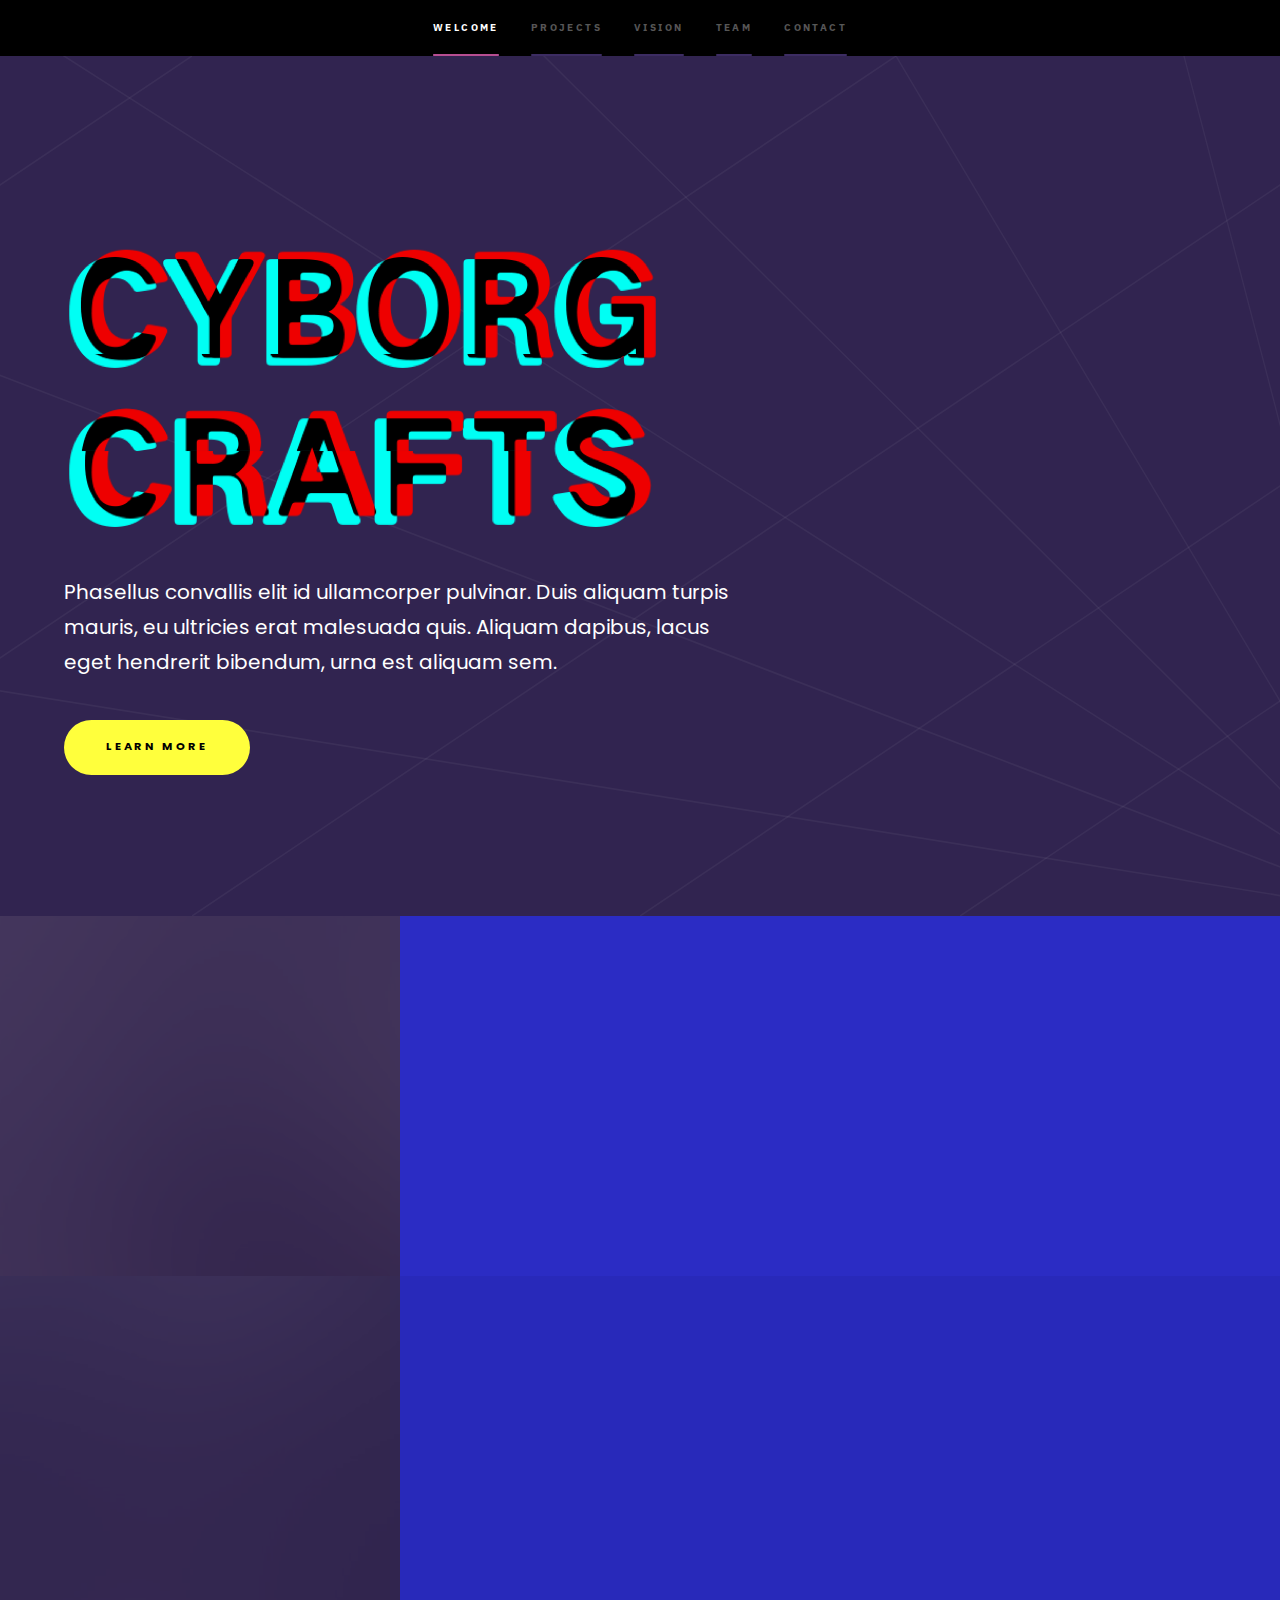
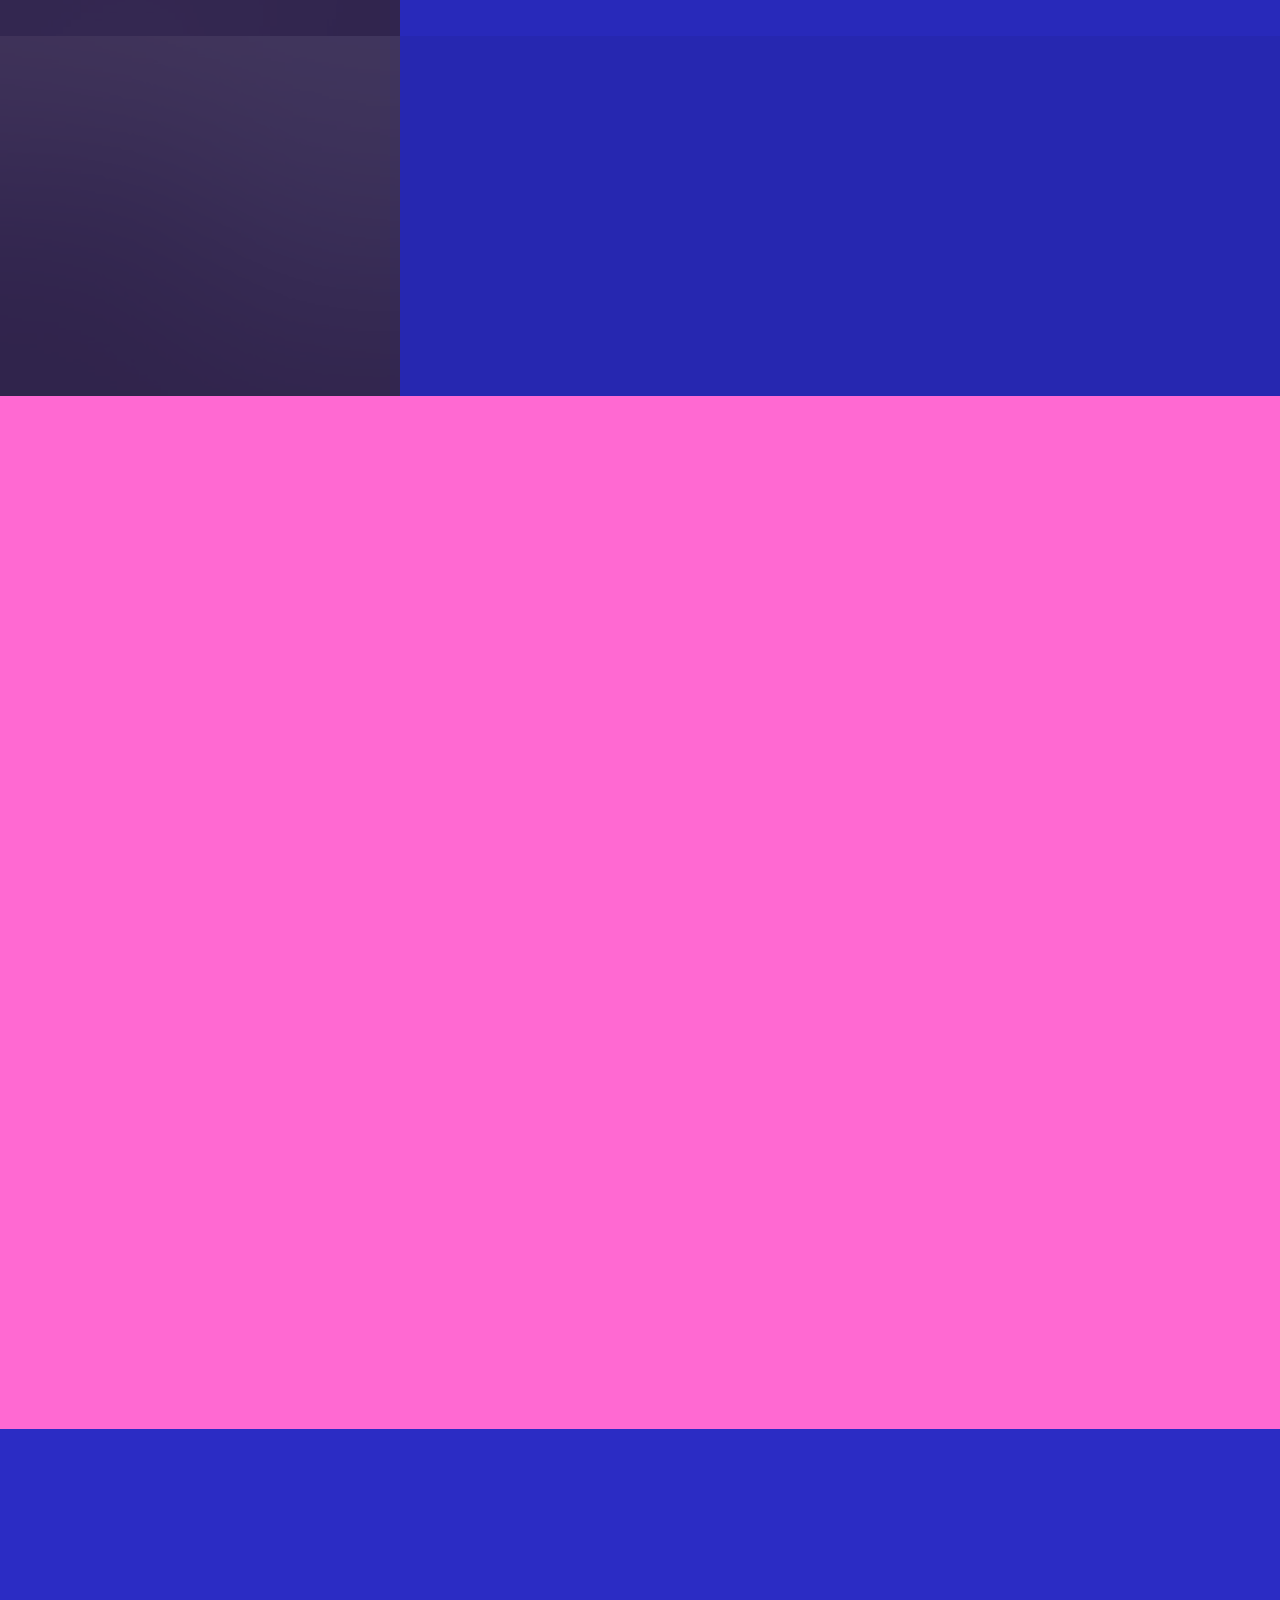
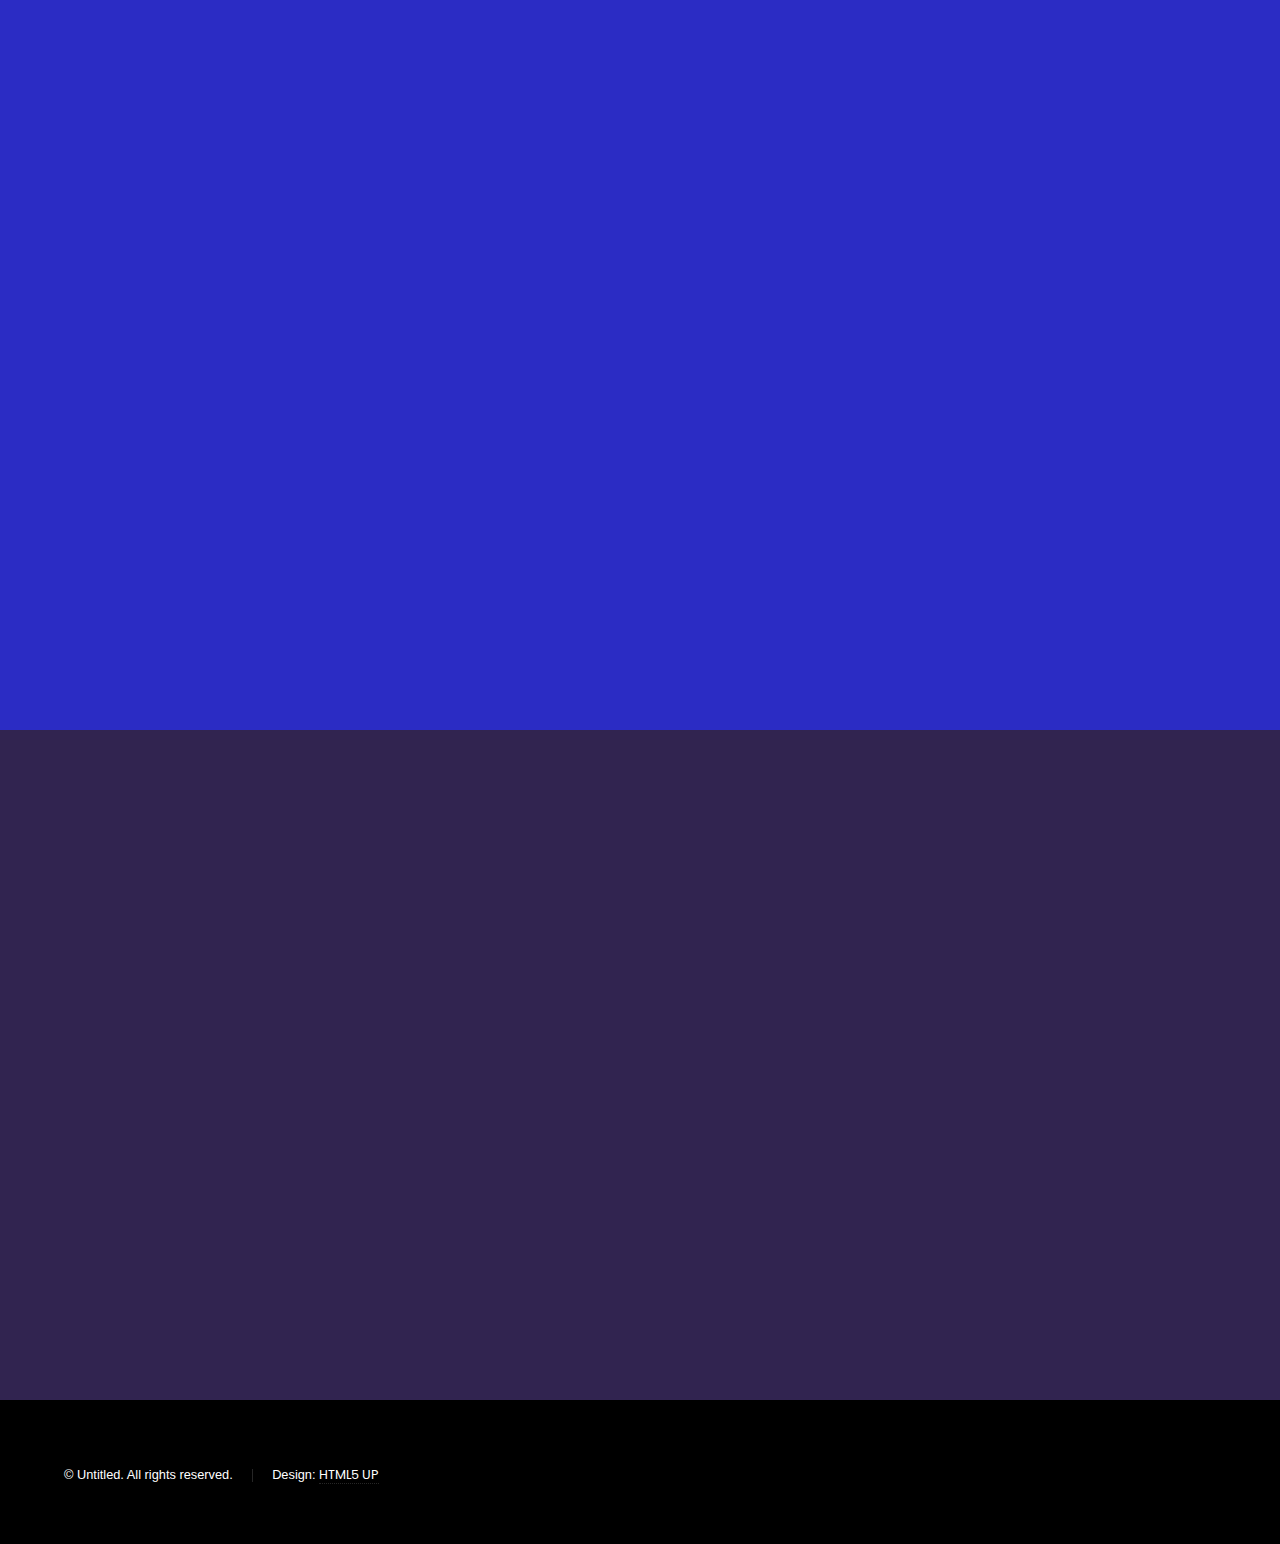
<file: index.html>
<!DOCTYPE HTML>
<!--
	Hyperspace by HTML5 UP
	html5up.net | @ajlkn
	Free for personal and commercial use under the CCA 3.0 license (html5up.net/license)
-->
<html>
	<head>
		<title>Hyperspace by HTML5 UP</title>
		<meta charset="utf-8" />
		<meta name="viewport" content="width=device-width, initial-scale=1, user-scalable=no" />
		<link rel="stylesheet" href="assets/css/main.css" />
		<noscript><link rel="stylesheet" href="assets/css/noscript.css" /></noscript>
		<link rel="stylesheet" href="https://fonts.googleapis.com/css?family=IBM+Plex+Sans">
		<link rel="stylesheet" href="https://fonts.googleapis.com/css?family=Poppins">

	</head>
	<body class="is-preload">

		<!-- Sidebar -->
			<section id="sidebar">
				<div class="inner">
					<nav>
						<ul>
							<li><a href="#intro">Welcome</a></li>
							<li><a href="#one">Projects</a></li>
							<li><a href="#two">Vision</a></li>
							<li><a href="#three">Team</a></li>
							<li><a href="#four">Contact</a></li>
						</ul>
					</nav>
				</div>
			</section>

		<!-- Wrapper -->
			<div id="wrapper">

				<!-- Intro -->
					<section id="intro" class="wrapper style1 fullscreen fade-up">
						<div class="inner">
							<img alt="Cyborg Crafts Logo" id="logo" src="/images/cyborg crafts glitched option 1-01.png">
							<p>Phasellus convallis elit id ullamcorper pulvinar. Duis aliquam turpis</br>mauris, eu ultricies erat malesuada quis. Aliquam dapibus, lacus </br>eget hendrerit bibendum, urna est aliquam sem.</p>
							<ul class="actions">
								<li><a href="#one" class="button scrolly">Learn more</a></li>
							</ul>
						</div>
					</section>

				<!-- One -->
					<section id="one" class="wrapper style2 spotlights">
						<section>
							<a href="#" class="image"><img src="images/pic01.jpg" alt="" data-position="center center" /></a>
							<div class="content">
								<div class="inner">
									<h2>VTTV</h2>
									<p>Phasellus convallis elit id ullamcorper pulvinar. Duis aliquam turpis mauris, eu ultricies erat malesuada quis. Aliquam dapibus.</p>
									<ul class="actions">
										<li><a href="generic.html" class="button">Learn more</a></li>
									</ul>
								</div>
							</div>
						</section>
						<section>
							<a href="#" class="image"><img src="images/pic02.jpg" alt="" data-position="top center" /></a>
							<div class="content">
								<div class="inner">
									<h2>Whiskers</h2>
									<p>Phasellus convallis elit id ullamcorper pulvinar. Duis aliquam turpis mauris, eu ultricies erat malesuada quis. Aliquam dapibus.</p>
									<ul class="actions">
										<li><a href="generic.html" class="button">Learn more</a></li>
									</ul>
								</div>
							</div>
						</section>
						<section>
							<a href="#" class="image"><img src="images/pic03.jpg" alt="" data-position="25% 25%" /></a>
							<div class="content">
								<div class="inner">
									<h2>Ultricies aliquam</h2>
									<p>Phasellus convallis elit id ullamcorper pulvinar. Duis aliquam turpis mauris, eu ultricies erat malesuada quis. Aliquam dapibus.</p>
									<ul class="actions">
										<li><a href="generic.html" class="button">Learn more</a></li>
									</ul>
								</div>
							</div>
						</section>
					</section>

				<!-- Two -->
					<section id="two" class="wrapper style3 fade-up">
						<div class="inner">
							<h2>What we do</h2>
							<p>Phasellus convallis elit id ullamcorper pulvinar. Duis aliquam turpis mauris, eu ultricies erat malesuada quis. Aliquam dapibus, lacus eget hendrerit bibendum, urna est aliquam sem, sit amet imperdiet est velit quis lorem.</p>
							<div class="features">
								<section>
									<span class="icon solid major fa-code"></span>
									<h3>Lorem ipsum amet</h3>
									<p>Phasellus convallis elit id ullam corper amet et pulvinar. Duis aliquam turpis mauris, sed ultricies erat dapibus.</p>
								</section>
								<section>
									<span class="icon solid major fa-lock"></span>
									<h3>Aliquam sed nullam</h3>
									<p>Phasellus convallis elit id ullam corper amet et pulvinar. Duis aliquam turpis mauris, sed ultricies erat dapibus.</p>
								</section>
								<section>
									<span class="icon solid major fa-cog"></span>
									<h3>Sed erat ullam corper</h3>
									<p>Phasellus convallis elit id ullam corper amet et pulvinar. Duis aliquam turpis mauris, sed ultricies erat dapibus.</p>
								</section>
								<section>
									<span class="icon solid major fa-desktop"></span>
									<h3>Veroeros quis lorem</h3>
									<p>Phasellus convallis elit id ullam corper amet et pulvinar. Duis aliquam turpis mauris, sed ultricies erat dapibus.</p>
								</section>
								<section>
									<span class="icon solid major fa-link"></span>
									<h3>Urna quis bibendum</h3>
									<p>Phasellus convallis elit id ullam corper amet et pulvinar. Duis aliquam turpis mauris, sed ultricies erat dapibus.</p>
								</section>
								<section>
									<span class="icon major fa-gem"></span>
									<h3>Aliquam urna dapibus</h3>
									<p>Phasellus convallis elit id ullam corper amet et pulvinar. Duis aliquam turpis mauris, sed ultricies erat dapibus.</p>
								</section>
							</div>
							<ul class="actions">
								<li><a href="generic.html" class="button">Learn more</a></li>
							</ul>
						</div>
					</section>

					<!-- Three -->
						<section id="three" class="wrapper style2 fade-up">
							<div class="inner">

								<h2>Team</h2>
								<p>Phasellus convallis elit id ullamcorper pulvinar. Duis aliquam turpis mauris, eu ultricies erat malesuada quis. Aliquam dapibus, lacus eget hendrerit bibendum, urna est aliquam sem, sit amet imperdiet est velit quis lorem.</p>

									<div class="team">
									<section>

										<img src="images/pic01.jpg">

										<h3>Team 1</h3>
										<p>Phasellus convallis elit id ullamcorper pulvinar. Duis aliquam turpis mauris, eu ultricies erat malesuada quis.</p>

									</section>
									<section>
										<img src="images/pic02.jpg">
										<h3>Team 2</h3>
										<p>Phasellus convallis elit id ullamcorper pulvinar. Duis aliquam turpis mauris, eu ultricies erat malesuada quis.</p>
									</section>
									<section>
										<img src="images/pic01.jpg">
										<h3>Team 3</h3>
										<p>Phasellus convallis elit id ullamcorper pulvinar. Duis aliquam turpis mauris, eu ultricies erat malesuada quis.</p>
									</section>
									<section>
										<img src="images/pic02.jpg">
										<h3>Team 4</h3>
											<p>Phasellus convallis elit id ullamcorper pulvinar. Duis aliquam turpis mauris, eu ultricies erat malesuada quis.</p>
									</section>


							</div>
						</div>
						</section>


				<!-- Four -->
					<section id="four" class="wrapper style1 fade-up">
						<div class="inner">
							<h2>Get in touch</h2>
							<p>Phasellus convallis elit id ullamcorper pulvinar. Duis aliquam turpis mauris, eu ultricies erat malesuada quis. Aliquam dapibus, lacus eget hendrerit bibendum, urna est aliquam sem, sit amet imperdiet est velit quis lorem.</p>
							<div class="split style1">
								<section>
									<form method="post" action="#">
										<div class="fields">
											<div class="field half">
												<label for="name">Name</label>
												<input type="text" name="name" id="name" />
											</div>
											<div class="field half">
												<label for="email">Email</label>
												<input type="text" name="email" id="email" />
											</div>
											<div class="field">
												<label for="message">Message</label>
												<textarea name="message" id="message" rows="5"></textarea>
											</div>
										</div>
										<ul class="actions">
											<li><a href="" class="button submit">Send Message</a></li>
										</ul>
									</form>
								</section>
								<section>
									<ul class="contact">
										<li>
											<h3>Address</h3>
											<span>12345 Somewhere Road #654<br />
											Nashville, TN 00000-0000<br />
											USA</span>
										</li>
										<li>
											<h3>Email</h3>
											<a href="#">user@untitled.tld</a>
										</li>
										<li>
											<h3>Phone</h3>
											<span>(000) 000-0000</span>
										</li>
										<li>
											<h3>Social</h3>
											<ul class="icons">
												<li><a href="#" class="icon brands fa-twitter"><span class="label">Twitter</span></a></li>
												<li><a href="#" class="icon brands fa-facebook-f"><span class="label">Facebook</span></a></li>
												<li><a href="#" class="icon brands fa-github"><span class="label">GitHub</span></a></li>
												<li><a href="#" class="icon brands fa-instagram"><span class="label">Instagram</span></a></li>
												<li><a href="#" class="icon brands fa-linkedin-in"><span class="label">LinkedIn</span></a></li>
											</ul>
										</li>
									</ul>
								</section>
							</div>
						</div>
					</section>

			</div>

		<!-- Footer -->
			<footer id="footer" class="wrapper style1-alt">
				<div class="inner">
					<ul class="menu">
						<li>&copy; Untitled. All rights reserved.</li><li>Design: <a href="http://html5up.net">HTML5 UP</a></li>
					</ul>
				</div>
			</footer>

		<!-- Scripts -->
			<script src="assets/js/jquery.min.js"></script>
			<script src="assets/js/jquery.scrollex.min.js"></script>
			<script src="assets/js/jquery.scrolly.min.js"></script>
			<script src="assets/js/browser.min.js"></script>
			<script src="assets/js/breakpoints.min.js"></script>
			<script src="assets/js/util.js"></script>
			<script src="assets/js/main.js"></script>

	</body>
</html>
</file>
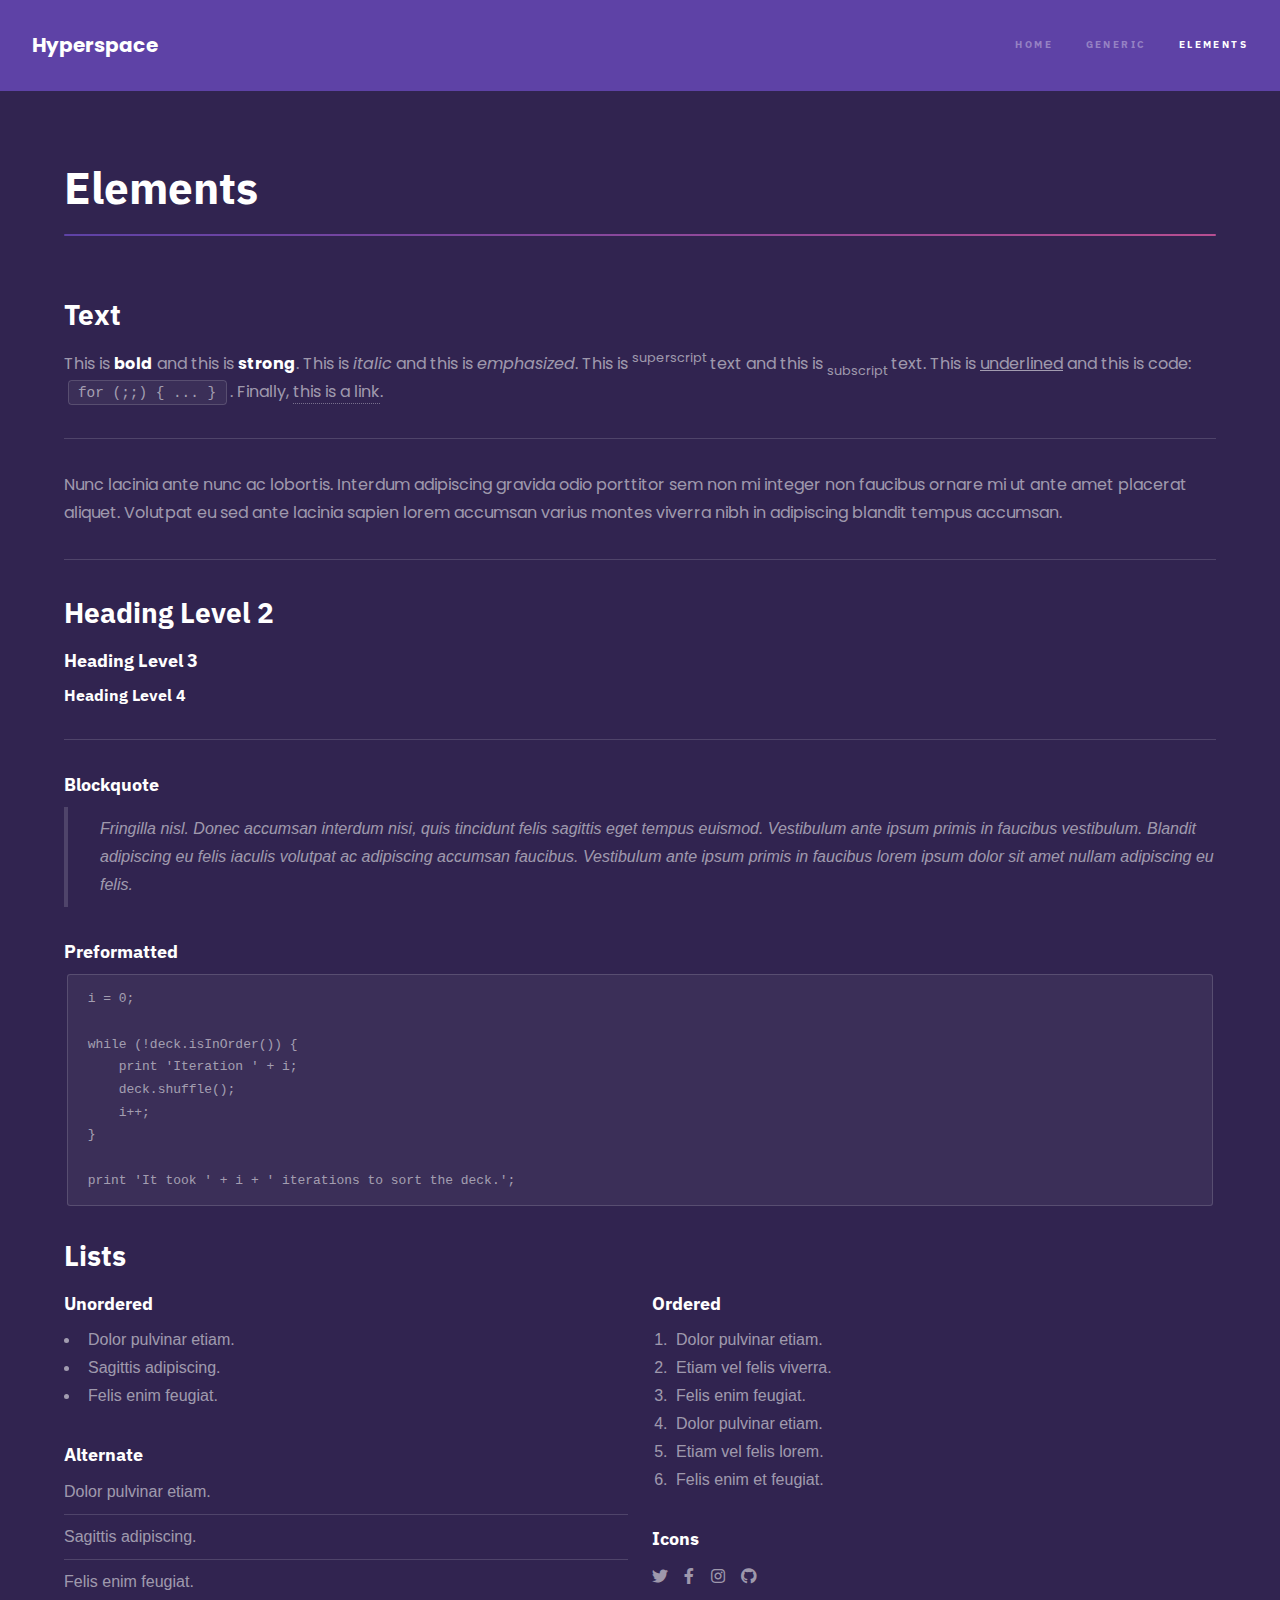
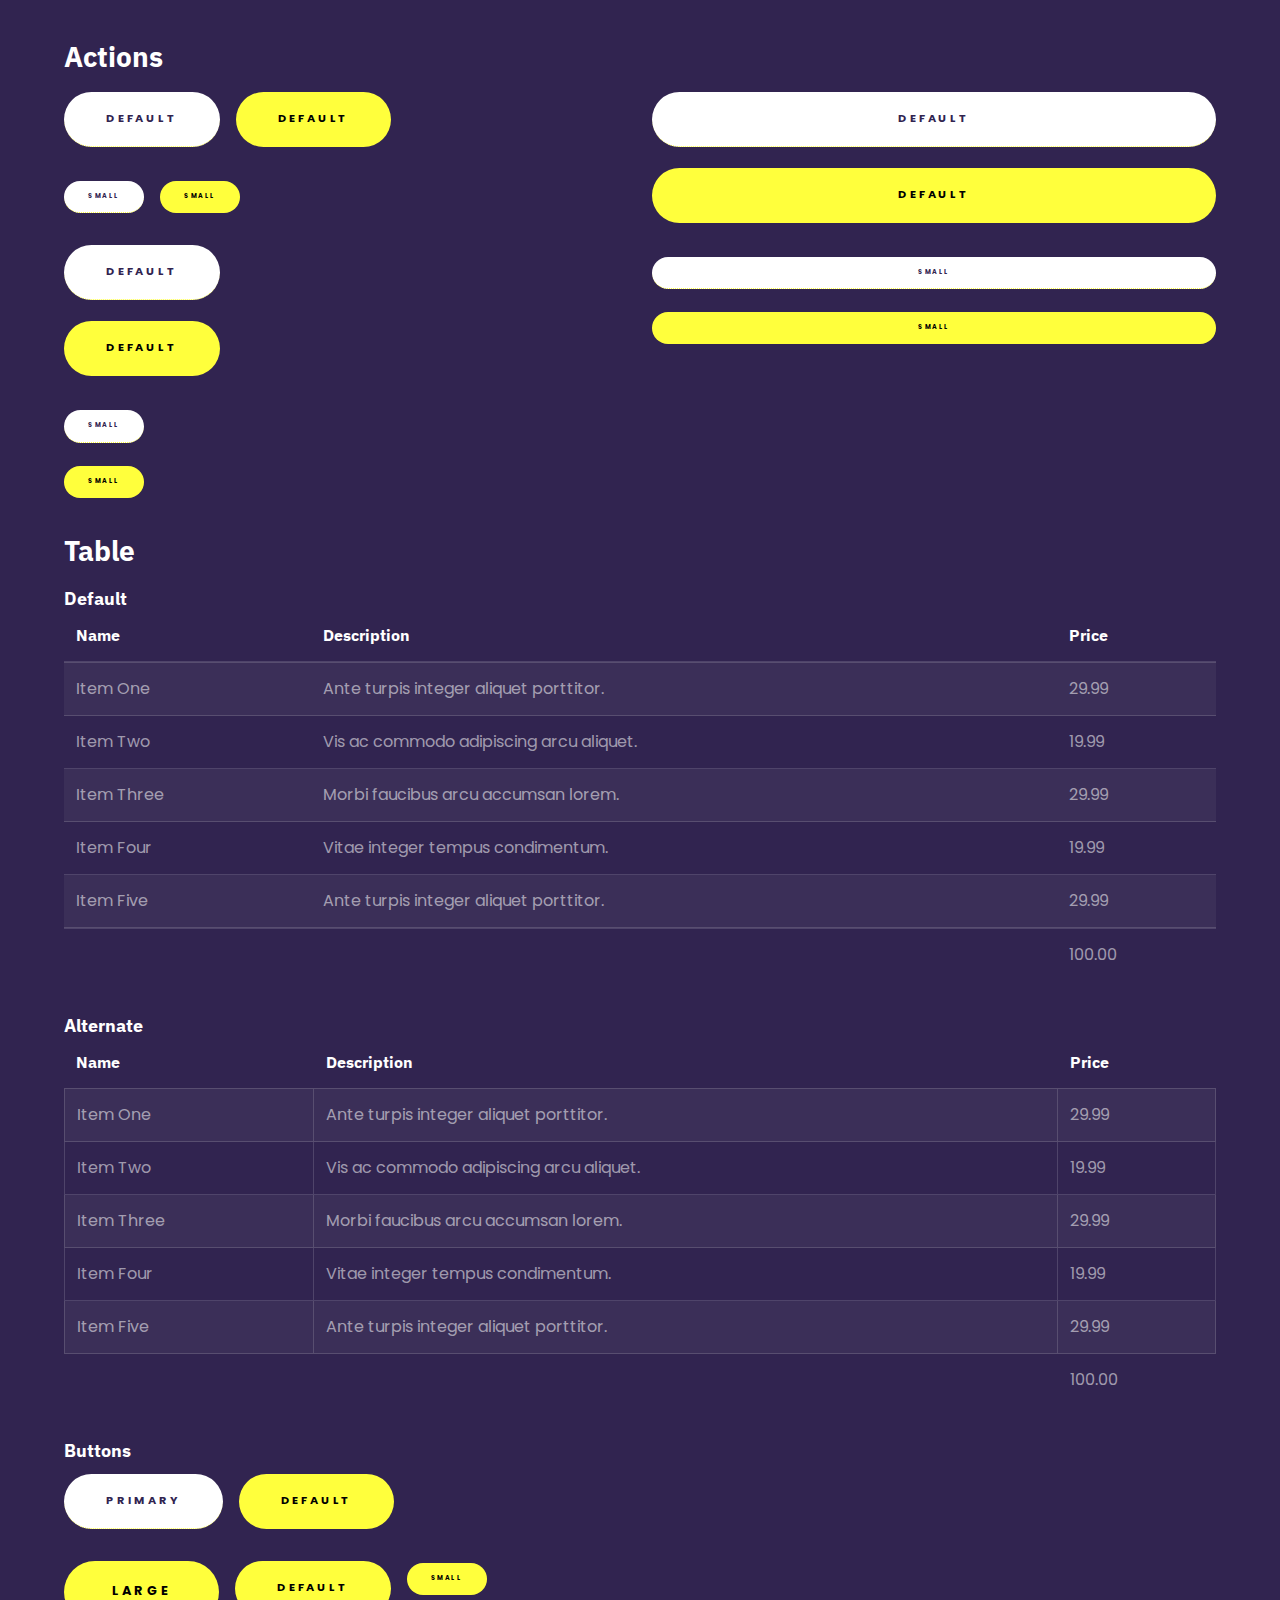
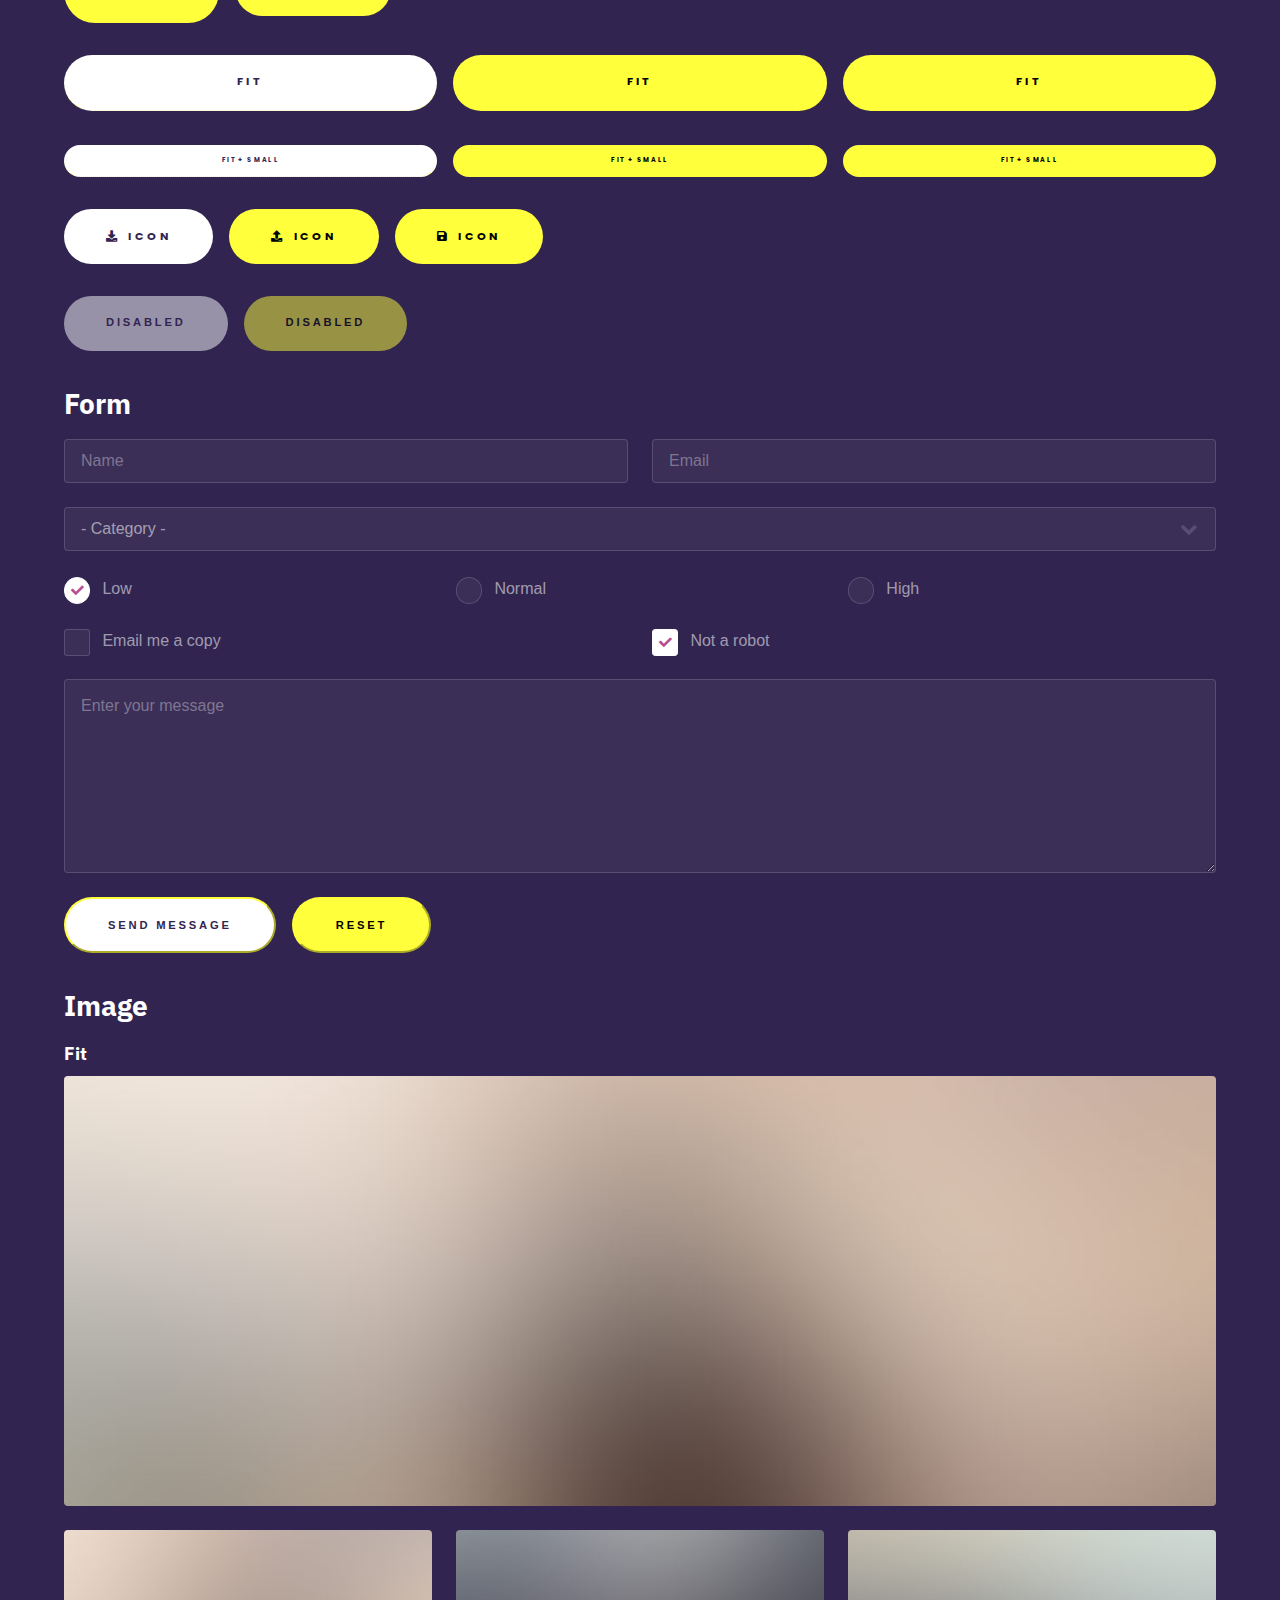
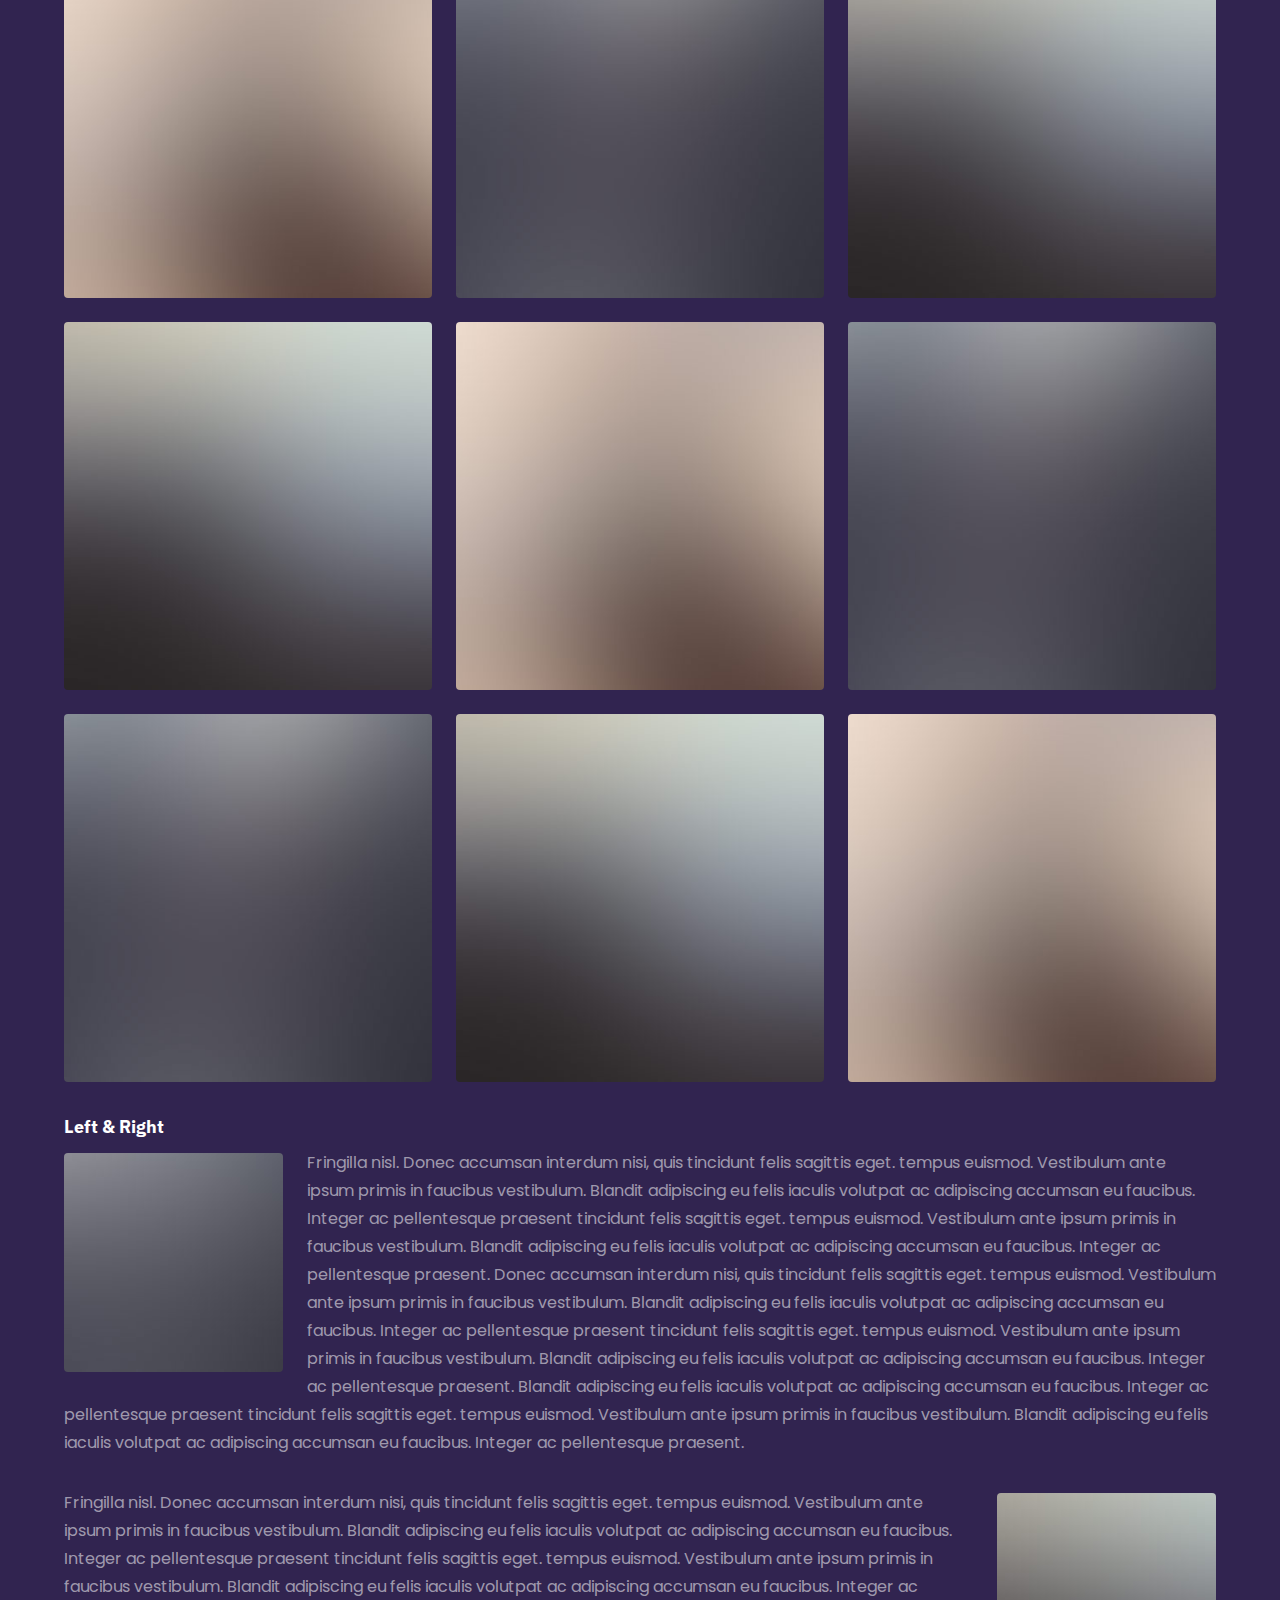
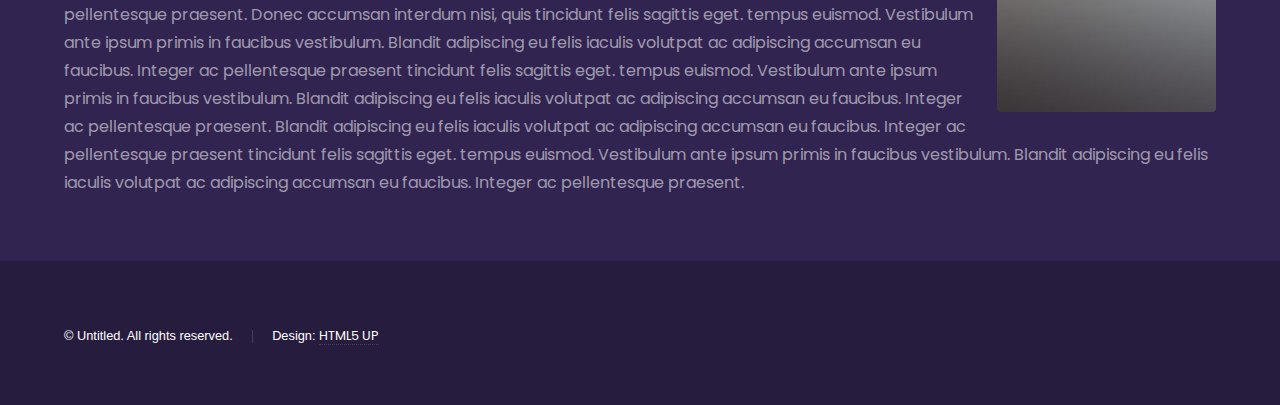
<file: elements.html>
<!DOCTYPE HTML>
<!--
	Hyperspace by HTML5 UP
	html5up.net | @ajlkn
	Free for personal and commercial use under the CCA 3.0 license (html5up.net/license)
-->
<html>
	<head>
		<title>Elements - Hyperspace by HTML5 UP</title>
		<meta charset="utf-8" />
		<meta name="viewport" content="width=device-width, initial-scale=1, user-scalable=no" />
		<link rel="stylesheet" href="assets/css/main.css" />
		<noscript><link rel="stylesheet" href="assets/css/noscript.css" /></noscript>
		<link rel="stylesheet" href="https://fonts.googleapis.com/css?family=IBM+Plex+Sans">
		<link rel="stylesheet" href="https://fonts.googleapis.com/css?family=Poppins">
	</head>
	<body class="is-preload">

		<!-- Header -->
			<header id="header">
				<a href="index.html" class="title">Hyperspace</a>
				<nav>
					<ul>
						<li><a href="index.html">Home</a></li>
						<li><a href="generic.html">Generic</a></li>
						<li><a href="elements.html"  class="active">Elements</a></li>
					</ul>
				</nav>
			</header>

		<!-- Wrapper -->
			<div id="wrapper">

				<!-- Main -->
					<section id="main" class="wrapper">
						<div class="inner">
							<h1 class="major">Elements</h1>

							<!-- Text -->
								<section>
									<h2>Text</h2>
									<p>This is <b>bold</b> and this is <strong>strong</strong>. This is <i>italic</i> and this is <em>emphasized</em>.
									This is <sup>superscript</sup> text and this is <sub>subscript</sub> text.
									This is <u>underlined</u> and this is code: <code>for (;;) { ... }</code>. Finally, <a href="#">this is a link</a>.</p>
									<hr />
									<p>Nunc lacinia ante nunc ac lobortis. Interdum adipiscing gravida odio porttitor sem non mi integer non faucibus ornare mi ut ante amet placerat aliquet. Volutpat eu sed ante lacinia sapien lorem accumsan varius montes viverra nibh in adipiscing blandit tempus accumsan.</p>
									<hr />
									<h2>Heading Level 2</h2>
									<h3>Heading Level 3</h3>
									<h4>Heading Level 4</h4>
									<hr />
									<h3>Blockquote</h3>
									<blockquote>Fringilla nisl. Donec accumsan interdum nisi, quis tincidunt felis sagittis eget tempus euismod. Vestibulum ante ipsum primis in faucibus vestibulum. Blandit adipiscing eu felis iaculis volutpat ac adipiscing accumsan faucibus. Vestibulum ante ipsum primis in faucibus lorem ipsum dolor sit amet nullam adipiscing eu felis.</blockquote>
									<h3>Preformatted</h3>
									<pre><code>i = 0;

while (!deck.isInOrder()) {
    print 'Iteration ' + i;
    deck.shuffle();
    i++;
}

print 'It took ' + i + ' iterations to sort the deck.';</code></pre>
								</section>

							<!-- Lists -->
								<section>
									<h2>Lists</h2>
									<div class="row">
										<div class="col-6 col-12-medium">
											<h3>Unordered</h3>
											<ul>
												<li>Dolor pulvinar etiam.</li>
												<li>Sagittis adipiscing.</li>
												<li>Felis enim feugiat.</li>
											</ul>
											<h3>Alternate</h3>
											<ul class="alt">
												<li>Dolor pulvinar etiam.</li>
												<li>Sagittis adipiscing.</li>
												<li>Felis enim feugiat.</li>
											</ul>
										</div>
										<div class="col-6 col-12-medium">
											<h3>Ordered</h3>
											<ol>
												<li>Dolor pulvinar etiam.</li>
												<li>Etiam vel felis viverra.</li>
												<li>Felis enim feugiat.</li>
												<li>Dolor pulvinar etiam.</li>
												<li>Etiam vel felis lorem.</li>
												<li>Felis enim et feugiat.</li>
											</ol>
											<h3>Icons</h3>
											<ul class="icons">
												<li><a href="#" class="icon brands fa-twitter"><span class="label">Twitter</span></a></li>
												<li><a href="#" class="icon brands fa-facebook-f"><span class="label">Facebook</span></a></li>
												<li><a href="#" class="icon brands fa-instagram"><span class="label">Instagram</span></a></li>
												<li><a href="#" class="icon brands fa-github"><span class="label">Github</span></a></li>
											</ul>
										</div>
									</div>
									<h2>Actions</h2>
									<div class="row">
										<div class="col-6 col-12-medium">
											<ul class="actions">
												<li><a href="#" class="button primary">Default</a></li>
												<li><a href="#" class="button">Default</a></li>
											</ul>
											<ul class="actions small">
												<li><a href="#" class="button primary small">Small</a></li>
												<li><a href="#" class="button small">Small</a></li>
											</ul>
											<ul class="actions stacked">
												<li><a href="#" class="button primary">Default</a></li>
												<li><a href="#" class="button">Default</a></li>
											</ul>
											<ul class="actions stacked">
												<li><a href="#" class="button primary small">Small</a></li>
												<li><a href="#" class="button small">Small</a></li>
											</ul>
										</div>
										<div class="col-6 col-12-medium">
											<ul class="actions stacked">
												<li><a href="#" class="button primary fit">Default</a></li>
												<li><a href="#" class="button fit">Default</a></li>
											</ul>
											<ul class="actions stacked">
												<li><a href="#" class="button primary small fit">Small</a></li>
												<li><a href="#" class="button small fit">Small</a></li>
											</ul>
										</div>
									</div>
								</section>

							<!-- Table -->
								<section>
									<h2>Table</h2>
									<h3>Default</h3>
									<div class="table-wrapper">
										<table>
											<thead>
												<tr>
													<th>Name</th>
													<th>Description</th>
													<th>Price</th>
												</tr>
											</thead>
											<tbody>
												<tr>
													<td>Item One</td>
													<td>Ante turpis integer aliquet porttitor.</td>
													<td>29.99</td>
												</tr>
												<tr>
													<td>Item Two</td>
													<td>Vis ac commodo adipiscing arcu aliquet.</td>
													<td>19.99</td>
												</tr>
												<tr>
													<td>Item Three</td>
													<td> Morbi faucibus arcu accumsan lorem.</td>
													<td>29.99</td>
												</tr>
												<tr>
													<td>Item Four</td>
													<td>Vitae integer tempus condimentum.</td>
													<td>19.99</td>
												</tr>
												<tr>
													<td>Item Five</td>
													<td>Ante turpis integer aliquet porttitor.</td>
													<td>29.99</td>
												</tr>
											</tbody>
											<tfoot>
												<tr>
													<td colspan="2"></td>
													<td>100.00</td>
												</tr>
											</tfoot>
										</table>
									</div>

									<h3>Alternate</h3>
									<div class="table-wrapper">
										<table class="alt">
											<thead>
												<tr>
													<th>Name</th>
													<th>Description</th>
													<th>Price</th>
												</tr>
											</thead>
											<tbody>
												<tr>
													<td>Item One</td>
													<td>Ante turpis integer aliquet porttitor.</td>
													<td>29.99</td>
												</tr>
												<tr>
													<td>Item Two</td>
													<td>Vis ac commodo adipiscing arcu aliquet.</td>
													<td>19.99</td>
												</tr>
												<tr>
													<td>Item Three</td>
													<td> Morbi faucibus arcu accumsan lorem.</td>
													<td>29.99</td>
												</tr>
												<tr>
													<td>Item Four</td>
													<td>Vitae integer tempus condimentum.</td>
													<td>19.99</td>
												</tr>
												<tr>
													<td>Item Five</td>
													<td>Ante turpis integer aliquet porttitor.</td>
													<td>29.99</td>
												</tr>
											</tbody>
											<tfoot>
												<tr>
													<td colspan="2"></td>
													<td>100.00</td>
												</tr>
											</tfoot>
										</table>
									</div>
								</section>

							<!-- Buttons -->
								<section>
									<h3>Buttons</h3>
									<ul class="actions">
										<li><a href="#" class="button primary">Primary</a></li>
										<li><a href="#" class="button">Default</a></li>
									</ul>
									<ul class="actions">
										<li><a href="#" class="button large">Large</a></li>
										<li><a href="#" class="button">Default</a></li>
										<li><a href="#" class="button small">Small</a></li>
									</ul>
									<ul class="actions fit">
										<li><a href="#" class="button primary fit">Fit</a></li>
										<li><a href="#" class="button fit">Fit</a></li>
										<li><a href="#" class="button fit">Fit</a></li>
									</ul>
									<ul class="actions fit small">
										<li><a href="#" class="button primary fit small">Fit + Small</a></li>
										<li><a href="#" class="button fit small">Fit + Small</a></li>
										<li><a href="#" class="button fit small">Fit + Small</a></li>
									</ul>
									<ul class="actions">
										<li><a href="#" class="button primary icon solid fa-download">Icon</a></li>
										<li><a href="#" class="button icon solid fa-upload">Icon</a></li>
										<li><a href="#" class="button icon solid fa-save">Icon</a></li>
									</ul>
									<ul class="actions">
										<li><span class="button primary disabled">Disabled</span></li>
										<li><span class="button disabled">Disabled</span></li>
									</ul>
								</section>

							<!-- Form -->
								<section>
									<h2>Form</h2>
									<form method="post" action="#">
										<div class="row gtr-uniform">
											<div class="col-6 col-12-xsmall">
												<input type="text" name="demo-name" id="demo-name" value="" placeholder="Name" />
											</div>
											<div class="col-6 col-12-xsmall">
												<input type="email" name="demo-email" id="demo-email" value="" placeholder="Email" />
											</div>
											<div class="col-12">
												<select name="demo-category" id="demo-category">
													<option value="">- Category -</option>
													<option value="1">Manufacturing</option>
													<option value="1">Shipping</option>
													<option value="1">Administration</option>
													<option value="1">Human Resources</option>
												</select>
											</div>
											<div class="col-4 col-12-small">
												<input type="radio" id="demo-priority-low" name="demo-priority" checked>
												<label for="demo-priority-low">Low</label>
											</div>
											<div class="col-4 col-12-small">
												<input type="radio" id="demo-priority-normal" name="demo-priority">
												<label for="demo-priority-normal">Normal</label>
											</div>
											<div class="col-4 col-12-small">
												<input type="radio" id="demo-priority-high" name="demo-priority">
												<label for="demo-priority-high">High</label>
											</div>
											<div class="col-6 col-12-small">
												<input type="checkbox" id="demo-copy" name="demo-copy">
												<label for="demo-copy">Email me a copy</label>
											</div>
											<div class="col-6 col-12-small">
												<input type="checkbox" id="demo-human" name="demo-human" checked>
												<label for="demo-human">Not a robot</label>
											</div>
											<div class="col-12">
												<textarea name="demo-message" id="demo-message" placeholder="Enter your message" rows="6"></textarea>
											</div>
											<div class="col-12">
												<ul class="actions">
													<li><input type="submit" value="Send Message" class="primary" /></li>
													<li><input type="reset" value="Reset" /></li>
												</ul>
											</div>
										</div>
									</form>
								</section>

							<!-- Image -->
								<section>
									<h2>Image</h2>
									<h3>Fit</h3>
									<div class="box alt">
										<div class="row gtr-uniform">
											<div class="col-12"><span class="image fit"><img src="images/pic04.jpg" alt="" /></span></div>
											<div class="col-4"><span class="image fit"><img src="images/pic01.jpg" alt="" /></span></div>
											<div class="col-4"><span class="image fit"><img src="images/pic02.jpg" alt="" /></span></div>
											<div class="col-4"><span class="image fit"><img src="images/pic03.jpg" alt="" /></span></div>
											<div class="col-4"><span class="image fit"><img src="images/pic03.jpg" alt="" /></span></div>
											<div class="col-4"><span class="image fit"><img src="images/pic01.jpg" alt="" /></span></div>
											<div class="col-4"><span class="image fit"><img src="images/pic02.jpg" alt="" /></span></div>
											<div class="col-4"><span class="image fit"><img src="images/pic02.jpg" alt="" /></span></div>
											<div class="col-4"><span class="image fit"><img src="images/pic03.jpg" alt="" /></span></div>
											<div class="col-4"><span class="image fit"><img src="images/pic01.jpg" alt="" /></span></div>
										</div>
									</div>
									<h3>Left &amp; Right</h3>
									<p><span class="image left"><img src="images/pic05.jpg" alt="" /></span>Fringilla nisl. Donec accumsan interdum nisi, quis tincidunt felis sagittis eget. tempus euismod. Vestibulum ante ipsum primis in faucibus vestibulum. Blandit adipiscing eu felis iaculis volutpat ac adipiscing accumsan eu faucibus. Integer ac pellentesque praesent tincidunt felis sagittis eget. tempus euismod. Vestibulum ante ipsum primis in faucibus vestibulum. Blandit adipiscing eu felis iaculis volutpat ac adipiscing accumsan eu faucibus. Integer ac pellentesque praesent. Donec accumsan interdum nisi, quis tincidunt felis sagittis eget. tempus euismod. Vestibulum ante ipsum primis in faucibus vestibulum. Blandit adipiscing eu felis iaculis volutpat ac adipiscing accumsan eu faucibus. Integer ac pellentesque praesent tincidunt felis sagittis eget. tempus euismod. Vestibulum ante ipsum primis in faucibus vestibulum. Blandit adipiscing eu felis iaculis volutpat ac adipiscing accumsan eu faucibus. Integer ac pellentesque praesent. Blandit adipiscing eu felis iaculis volutpat ac adipiscing accumsan eu faucibus. Integer ac pellentesque praesent tincidunt felis sagittis eget. tempus euismod. Vestibulum ante ipsum primis in faucibus vestibulum. Blandit adipiscing eu felis iaculis volutpat ac adipiscing accumsan eu faucibus. Integer ac pellentesque praesent.</p>
									<p><span class="image right"><img src="images/pic06.jpg" alt="" /></span>Fringilla nisl. Donec accumsan interdum nisi, quis tincidunt felis sagittis eget. tempus euismod. Vestibulum ante ipsum primis in faucibus vestibulum. Blandit adipiscing eu felis iaculis volutpat ac adipiscing accumsan eu faucibus. Integer ac pellentesque praesent tincidunt felis sagittis eget. tempus euismod. Vestibulum ante ipsum primis in faucibus vestibulum. Blandit adipiscing eu felis iaculis volutpat ac adipiscing accumsan eu faucibus. Integer ac pellentesque praesent. Donec accumsan interdum nisi, quis tincidunt felis sagittis eget. tempus euismod. Vestibulum ante ipsum primis in faucibus vestibulum. Blandit adipiscing eu felis iaculis volutpat ac adipiscing accumsan eu faucibus. Integer ac pellentesque praesent tincidunt felis sagittis eget. tempus euismod. Vestibulum ante ipsum primis in faucibus vestibulum. Blandit adipiscing eu felis iaculis volutpat ac adipiscing accumsan eu faucibus. Integer ac pellentesque praesent. Blandit adipiscing eu felis iaculis volutpat ac adipiscing accumsan eu faucibus. Integer ac pellentesque praesent tincidunt felis sagittis eget. tempus euismod. Vestibulum ante ipsum primis in faucibus vestibulum. Blandit adipiscing eu felis iaculis volutpat ac adipiscing accumsan eu faucibus. Integer ac pellentesque praesent.</p>
								</section>

						</div>
					</section>

			</div>

		<!-- Footer -->
			<footer id="footer" class="wrapper alt">
				<div class="inner">
					<ul class="menu">
						<li>&copy; Untitled. All rights reserved.</li><li>Design: <a href="http://html5up.net">HTML5 UP</a></li>
					</ul>
				</div>
			</footer>

		<!-- Scripts -->
			<script src="assets/js/jquery.min.js"></script>
			<script src="assets/js/jquery.scrollex.min.js"></script>
			<script src="assets/js/jquery.scrolly.min.js"></script>
			<script src="assets/js/browser.min.js"></script>
			<script src="assets/js/breakpoints.min.js"></script>
			<script src="assets/js/util.js"></script>
			<script src="assets/js/main.js"></script>

	</body>
</html>
</file>
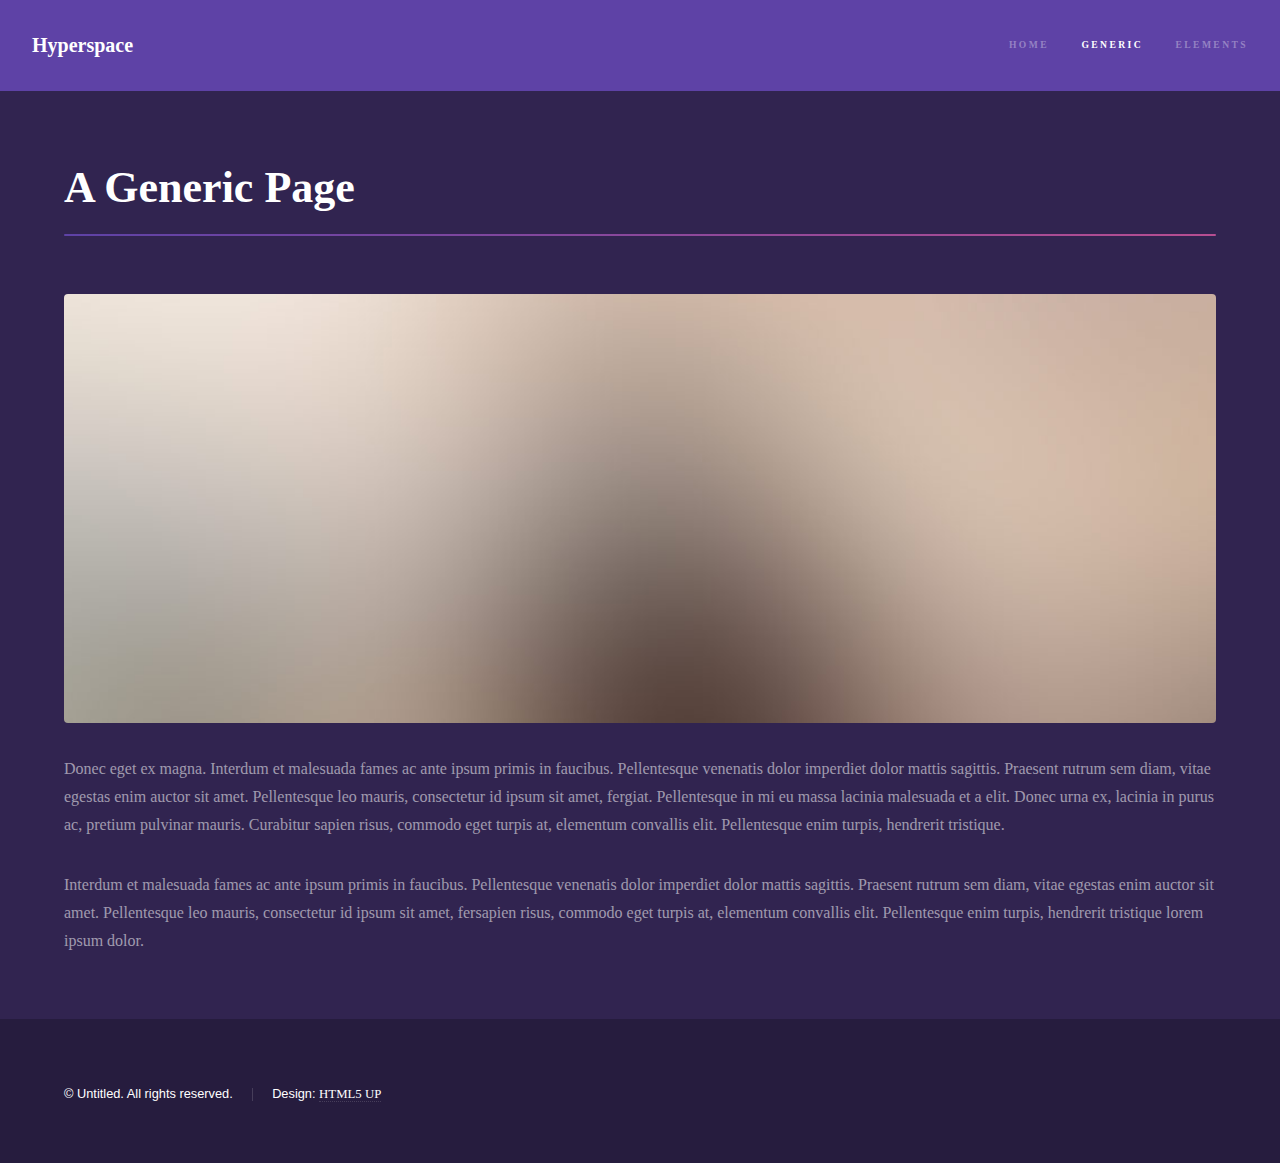
<file: generic.html>
<!DOCTYPE HTML>
<!--
	Hyperspace by HTML5 UP
	html5up.net | @ajlkn
	Free for personal and commercial use under the CCA 3.0 license (html5up.net/license)
-->
<html>
	<head>
		<title>Generic - Hyperspace by HTML5 UP</title>
		<meta charset="utf-8" />
		<meta name="viewport" content="width=device-width, initial-scale=1, user-scalable=no" />
		<link rel="stylesheet" href="assets/css/main.css" />
		<noscript><link rel="stylesheet" href="assets/css/noscript.css" /></noscript>
	</head>
	<body class="is-preload">

		<!-- Header -->
			<header id="header">
				<a href="index.html" class="title">Hyperspace</a>
				<nav>
					<ul>
						<li><a href="index.html">Home</a></li>
						<li><a href="generic.html" class="active">Generic</a></li>
						<li><a href="elements.html">Elements</a></li>
					</ul>
				</nav>
			</header>

		<!-- Wrapper -->
			<div id="wrapper">

				<!-- Main -->
					<section id="main" class="wrapper">
						<div class="inner">
							<h1 class="major">A Generic Page</h1>
							<span class="image fit"><img src="images/pic04.jpg" alt="" /></span>
							<p>Donec eget ex magna. Interdum et malesuada fames ac ante ipsum primis in faucibus. Pellentesque venenatis dolor imperdiet dolor mattis sagittis. Praesent rutrum sem diam, vitae egestas enim auctor sit amet. Pellentesque leo mauris, consectetur id ipsum sit amet, fergiat. Pellentesque in mi eu massa lacinia malesuada et a elit. Donec urna ex, lacinia in purus ac, pretium pulvinar mauris. Curabitur sapien risus, commodo eget turpis at, elementum convallis elit. Pellentesque enim turpis, hendrerit tristique.</p>
							<p>Interdum et malesuada fames ac ante ipsum primis in faucibus. Pellentesque venenatis dolor imperdiet dolor mattis sagittis. Praesent rutrum sem diam, vitae egestas enim auctor sit amet. Pellentesque leo mauris, consectetur id ipsum sit amet, fersapien risus, commodo eget turpis at, elementum convallis elit. Pellentesque enim turpis, hendrerit tristique lorem ipsum dolor.</p>
						</div>
					</section>

			</div>

		<!-- Footer -->
			<footer id="footer" class="wrapper alt">
				<div class="inner">
					<ul class="menu">
						<li>&copy; Untitled. All rights reserved.</li><li>Design: <a href="http://html5up.net">HTML5 UP</a></li>
					</ul>
				</div>
			</footer>

		<!-- Scripts -->
			<script src="assets/js/jquery.min.js"></script>
			<script src="assets/js/jquery.scrollex.min.js"></script>
			<script src="assets/js/jquery.scrolly.min.js"></script>
			<script src="assets/js/browser.min.js"></script>
			<script src="assets/js/breakpoints.min.js"></script>
			<script src="assets/js/util.js"></script>
			<script src="assets/js/main.js"></script>

	</body>
</html>
</file>
<file: assets/css/noscript.css>
/*
	Hyperspace by HTML5 UP
	html5up.net | @ajlkn
	Free for personal and commercial use under the CCA 3.0 license (html5up.net/license)
*/

/* Spotlights */

	.spotlights > section > .image:before {
		opacity: 0 !important;
	}

	.spotlights > section > .content > .inner {
		-moz-transform: none !important;
		-webkit-transform: none !important;
		-ms-transform: none !important;
		transform: none !important;
		opacity: 1 !important;
	}

/* Wrapper */

	.wrapper > .inner {
		opacity: 1 !important;
		-moz-transform: none !important;
		-webkit-transform: none !important;
		-ms-transform: none !important;
		transform: none !important;
	}

/* Sidebar */

	#sidebar > .inner {
		opacity: 1 !important;
	}

	#sidebar nav > ul > li {
		-moz-transform: none !important;
		-webkit-transform: none !important;
		-ms-transform: none !important;
		transform: none !important;
		opacity: 1 !important;
	}
</file>
<file: assets/css/main.css>
@import url(fontawesome-all.min.css);

/*
	Hyperspace by HTML5 UP
	html5up.net | @ajlkn
	Free for personal and commercial use under the CCA 3.0 license (html5up.net/license)
*/

html, body, div, span, applet, object,
iframe, h1, h2, h3, h4, h5, h6, p, blockquote,
pre, a, abbr, acronym, address, big, cite,
code, del, dfn, em, img, ins, kbd, q, s, samp,
small, strike, strong, sub, sup, tt, var, b,
u, i, center, dl, dt, dd, ol, ul, li, fieldset,
form, label, legend, table, caption, tbody,
tfoot, thead, tr, th, td, article, aside,
canvas, details, embed, figure, figcaption,
footer, header, hgroup, menu, nav, output, ruby,
section, summary, time, mark, audio, video {
	margin: 0;
	padding: 0;
	border: 0;
	font-size: 100%;
	font: inherit;
	vertical-align: baseline;}


	h1, h2, h3, h4, h5, h6, th{

		font-family: "IBM Plex Sans";
	}
	p, a, tr{
		font-family: "Poppins"
	}

article, aside, details, figcaption, figure,
footer, header, hgroup, menu, nav, section {
	display: block;}

body {
	line-height: 1;
}

ol, ul {
	list-style: none;
}

blockquote, q {
	quotes: none;
}

	blockquote:before, blockquote:after, q:before, q:after {
		content: '';
		content: none;
	}

table {
	border-collapse: collapse;
	border-spacing: 0;
}

body {
	-webkit-text-size-adjust: none;
}

mark {
	background-color: transparent;
	color: inherit;
}

input::-moz-focus-inner {
	border: 0;
	padding: 0;
}

input, select, textarea {
	-moz-appearance: none;
	-webkit-appearance: none;
	-ms-appearance: none;
	appearance: none;
}

/* Basic */

	@-ms-viewport {
		width: device-width;
	}

	body {
		-ms-overflow-style: scrollbar;
	}

	@media screen and (max-width: 480px) {

		html, body {
			min-width: 320px;
		}

	}

	html {
		box-sizing: border-box;
	}

	*, *:before, *:after {
		box-sizing: inherit;
	}

	body {
		background: #312450;
	}

		body.is-preload *, body.is-preload *:before, body.is-preload *:after {
			-moz-animation: none !important;
			-webkit-animation: none !important;
			-ms-animation: none !important;
			animation: none !important;
			-moz-transition: none !important;
			-webkit-transition: none !important;
			-ms-transition: none !important;
			transition: none !important;
		}

/* Type */

	body, input, select, textarea {
		color: rgba(255, 255, 255, 0.55);
		font-family: Arial, Helvetica, sans-serif;
		font-size: 16.5pt;
		font-weight: normal;
		line-height: 1.75;
	}

		@media screen and (max-width: 1680px) {

			body, input, select, textarea {
				font-size: 13pt;
			}

		}

		@media screen and (max-width: 1280px) {

			body, input, select, textarea {
				font-size: 12pt;
			}

		}

		@media screen and (max-width: 360px) {

			body, input, select, textarea {
				font-size: 11pt;
			}

		}

	a {
		-moz-transition: color 0.2s ease, border-bottom-color 0.2s ease;
		-webkit-transition: color 0.2s ease, border-bottom-color 0.2s ease;
		-ms-transition: color 0.2s ease, border-bottom-color 0.2s ease;
		transition: color 0.2s ease, border-bottom-color 0.2s ease;
		border-bottom: dotted 1px rgba(255, 255, 255, 0.35);
		color: inherit;
		text-decoration: none;
	}

		a:hover {
			border-bottom-color: transparent;
			color: #ffffff;
		}

	strong, b {
		color: #ffffff;
		font-weight: bold;
	}

	em, i {
		font-style: italic;
	}

	p {
		margin: 0 0 2em 0;
	}

	h1, h2, h3, h4, h5, h6 {
		color: #ffffff;
		font-weight: bold;
		line-height: 1.5;
		margin: 0 0 0.5em 0;
	}

		h1 a, h2 a, h3 a, h4 a, h5 a, h6 a {
			color: inherit;
			text-decoration: none;
		}

	h1 {
		font-size: 2.75em;
	}

		h1.major {
			margin: 0 0 1.3em 0;
			position: relative;
			padding-bottom: 0.35em;
		}

			h1.major:after {
				background-image: -moz-linear-gradient(to right, #5e42a6, #b74e91);
				background-image: -webkit-linear-gradient(to right, #5e42a6, #b74e91);
				background-image: -ms-linear-gradient(to right, #5e42a6, #b74e91);
				background-image: linear-gradient(to right, #5e42a6, #b74e91);
				-moz-transition: max-width 0.2s ease;
				-webkit-transition: max-width 0.2s ease;
				-ms-transition: max-width 0.2s ease;
				transition: max-width 0.2s ease;
				border-radius: 0.2em;
				bottom: 0;
				content: '';
				height: 0.05em;
				position: absolute;
				right: 0;
				width: 100%;
			}

	h2 {
		font-size: 1.75em;
	}

	h3 {
		font-size: 1.1em;
	}

	h4 {
		font-size: 1em;
	}

	h5 {
		font-size: 0.8em;
	}

	h6 {
		font-size: 0.6em;
	}

	@media screen and (max-width: 736px) {

		h1 {
			font-size: 2em;
		}

		h2 {
			font-size: 1.25em;
		}

		h3 {
			font-size: 1em;
		}

		h4 {
			font-size: 0.8em;
		}

		h5 {
			font-size: 0.6em;
		}

		h6 {
			font-size: 0.6em;
		}

	}

	sub {
		font-size: 0.8em;
		position: relative;
		top: 0.5em;
	}

	sup {
		font-size: 0.8em;
		position: relative;
		top: -0.5em;
	}

	blockquote {
		border-left: solid 4px rgba(255, 255, 255, 0.15);
		font-style: italic;
		margin: 0 0 2em 0;
		padding: 0.5em 0 0.5em 2em;
	}

	code {
		background: rgba(255, 255, 255, 0.05);
		border-radius: 0.25em;
		border: solid 1px rgba(255, 255, 255, 0.15);
		font-family: "Courier New", monospace;
		font-size: 0.9em;
		margin: 0 0.25em;
		padding: 0.25em 0.65em;
	}

	pre {
		-webkit-overflow-scrolling: touch;
		font-family: "Courier New", monospace;
		font-size: 0.9em;
		margin: 0 0 2em 0;
	}

		pre code {
			display: block;
			line-height: 1.75em;
			padding: 1em 1.5em;
			overflow-x: auto;
		}

	hr {
		border: 0;
		border-bottom: solid 1px rgba(255, 255, 255, 0.15);
		margin: 2em 0;
	}

		hr.major {
			margin: 3em 0;
		}

	.align-left {
		text-align: left;
	}

	.align-center {
		text-align: center;
	}

	.align-right {
		text-align: right;
	}

/* Row */

	.row {
		display: flex;
		flex-wrap: wrap;
		box-sizing: border-box;
		align-items: stretch;
	}

		.row > * {
			box-sizing: border-box;
		}

		.row.gtr-uniform > * > :last-child {
			margin-bottom: 0;
		}

		.row.aln-left {
			justify-content: flex-start;
		}

		.row.aln-center {
			justify-content: center;
		}

		.row.aln-right {
			justify-content: flex-end;
		}

		.row.aln-top {
			align-items: flex-start;
		}

		.row.aln-middle {
			align-items: center;
		}

		.row.aln-bottom {
			align-items: flex-end;
		}

		.row > .imp {
			order: -1;
		}

		.row > .col-1 {
			width: 8.33333%;
		}

		.row > .off-1 {
			margin-left: 8.33333%;
		}

		.row > .col-2 {
			width: 16.66667%;
		}

		.row > .off-2 {
			margin-left: 16.66667%;
		}

		.row > .col-3 {
			width: 25%;
		}

		.row > .off-3 {
			margin-left: 25%;
		}

		.row > .col-4 {
			width: 33.33333%;
		}

		.row > .off-4 {
			margin-left: 33.33333%;
		}

		.row > .col-5 {
			width: 41.66667%;
		}

		.row > .off-5 {
			margin-left: 41.66667%;
		}

		.row > .col-6 {
			width: 50%;
		}

		.row > .off-6 {
			margin-left: 50%;
		}

		.row > .col-7 {
			width: 58.33333%;
		}

		.row > .off-7 {
			margin-left: 58.33333%;
		}

		.row > .col-8 {
			width: 66.66667%;
		}

		.row > .off-8 {
			margin-left: 66.66667%;
		}

		.row > .col-9 {
			width: 75%;
		}

		.row > .off-9 {
			margin-left: 75%;
		}

		.row > .col-10 {
			width: 83.33333%;
		}

		.row > .off-10 {
			margin-left: 83.33333%;
		}

		.row > .col-11 {
			width: 91.66667%;
		}

		.row > .off-11 {
			margin-left: 91.66667%;
		}

		.row > .col-12 {
			width: 100%;
		}

		.row > .off-12 {
			margin-left: 100%;
		}

		.row.gtr-0 {
			margin-top: 0;
			margin-left: 0em;
		}

			.row.gtr-0 > * {
				padding: 0 0 0 0em;
			}

			.row.gtr-0.gtr-uniform {
				margin-top: 0em;
			}

				.row.gtr-0.gtr-uniform > * {
					padding-top: 0em;
				}

		.row.gtr-25 {
			margin-top: 0;
			margin-left: -0.375em;
		}

			.row.gtr-25 > * {
				padding: 0 0 0 0.375em;
			}

			.row.gtr-25.gtr-uniform {
				margin-top: -0.375em;
			}

				.row.gtr-25.gtr-uniform > * {
					padding-top: 0.375em;
				}

		.row.gtr-50 {
			margin-top: 0;
			margin-left: -0.75em;
		}

			.row.gtr-50 > * {
				padding: 0 0 0 0.75em;
			}

			.row.gtr-50.gtr-uniform {
				margin-top: -0.75em;
			}

				.row.gtr-50.gtr-uniform > * {
					padding-top: 0.75em;
				}

		.row {
			margin-top: 0;
			margin-left: -1.5em;
		}

			.row > * {
				padding: 0 0 0 1.5em;
			}

			.row.gtr-uniform {
				margin-top: -1.5em;
			}

				.row.gtr-uniform > * {
					padding-top: 1.5em;
				}

		.row.gtr-150 {
			margin-top: 0;
			margin-left: -2.25em;
		}

			.row.gtr-150 > * {
				padding: 0 0 0 2.25em;
			}

			.row.gtr-150.gtr-uniform {
				margin-top: -2.25em;
			}

				.row.gtr-150.gtr-uniform > * {
					padding-top: 2.25em;
				}

		.row.gtr-200 {
			margin-top: 0;
			margin-left: -3em;
		}

			.row.gtr-200 > * {
				padding: 0 0 0 3em;
			}

			.row.gtr-200.gtr-uniform {
				margin-top: -3em;
			}

				.row.gtr-200.gtr-uniform > * {
					padding-top: 3em;
				}

		@media screen and (max-width: 1680px) {

			.row {
				display: flex;
				flex-wrap: wrap;
				box-sizing: border-box;
				align-items: stretch;
			}

				.row > * {
					box-sizing: border-box;
				}

				.row.gtr-uniform > * > :last-child {
					margin-bottom: 0;
				}

				.row.aln-left {
					justify-content: flex-start;
				}

				.row.aln-center {
					justify-content: center;
				}

				.row.aln-right {
					justify-content: flex-end;
				}

				.row.aln-top {
					align-items: flex-start;
				}

				.row.aln-middle {
					align-items: center;
				}

				.row.aln-bottom {
					align-items: flex-end;
				}

				.row > .imp-xlarge {
					order: -1;
				}

				.row > .col-1-xlarge {
					width: 8.33333%;
				}

				.row > .off-1-xlarge {
					margin-left: 8.33333%;
				}

				.row > .col-2-xlarge {
					width: 16.66667%;
				}

				.row > .off-2-xlarge {
					margin-left: 16.66667%;
				}

				.row > .col-3-xlarge {
					width: 25%;
				}

				.row > .off-3-xlarge {
					margin-left: 25%;
				}

				.row > .col-4-xlarge {
					width: 33.33333%;
				}

				.row > .off-4-xlarge {
					margin-left: 33.33333%;
				}

				.row > .col-5-xlarge {
					width: 41.66667%;
				}

				.row > .off-5-xlarge {
					margin-left: 41.66667%;
				}

				.row > .col-6-xlarge {
					width: 50%;
				}

				.row > .off-6-xlarge {
					margin-left: 50%;
				}

				.row > .col-7-xlarge {
					width: 58.33333%;
				}

				.row > .off-7-xlarge {
					margin-left: 58.33333%;
				}

				.row > .col-8-xlarge {
					width: 66.66667%;
				}

				.row > .off-8-xlarge {
					margin-left: 66.66667%;
				}

				.row > .col-9-xlarge {
					width: 75%;
				}

				.row > .off-9-xlarge {
					margin-left: 75%;
				}

				.row > .col-10-xlarge {
					width: 83.33333%;
				}

				.row > .off-10-xlarge {
					margin-left: 83.33333%;
				}

				.row > .col-11-xlarge {
					width: 91.66667%;
				}

				.row > .off-11-xlarge {
					margin-left: 91.66667%;
				}

				.row > .col-12-xlarge {
					width: 100%;
				}

				.row > .off-12-xlarge {
					margin-left: 100%;
				}

				.row.gtr-0 {
					margin-top: 0;
					margin-left: 0em;
				}

					.row.gtr-0 > * {
						padding: 0 0 0 0em;
					}

					.row.gtr-0.gtr-uniform {
						margin-top: 0em;
					}

						.row.gtr-0.gtr-uniform > * {
							padding-top: 0em;
						}

				.row.gtr-25 {
					margin-top: 0;
					margin-left: -0.375em;
				}

					.row.gtr-25 > * {
						padding: 0 0 0 0.375em;
					}

					.row.gtr-25.gtr-uniform {
						margin-top: -0.375em;
					}

						.row.gtr-25.gtr-uniform > * {
							padding-top: 0.375em;
						}

				.row.gtr-50 {
					margin-top: 0;
					margin-left: -0.75em;
				}

					.row.gtr-50 > * {
						padding: 0 0 0 0.75em;
					}

					.row.gtr-50.gtr-uniform {
						margin-top: -0.75em;
					}

						.row.gtr-50.gtr-uniform > * {
							padding-top: 0.75em;
						}

				.row {
					margin-top: 0;
					margin-left: -1.5em;
				}

					.row > * {
						padding: 0 0 0 1.5em;
					}

					.row.gtr-uniform {
						margin-top: -1.5em;
					}

						.row.gtr-uniform > * {
							padding-top: 1.5em;
						}

				.row.gtr-150 {
					margin-top: 0;
					margin-left: -2.25em;
				}

					.row.gtr-150 > * {
						padding: 0 0 0 2.25em;
					}

					.row.gtr-150.gtr-uniform {
						margin-top: -2.25em;
					}

						.row.gtr-150.gtr-uniform > * {
							padding-top: 2.25em;
						}

				.row.gtr-200 {
					margin-top: 0;
					margin-left: -3em;
				}

					.row.gtr-200 > * {
						padding: 0 0 0 3em;
					}

					.row.gtr-200.gtr-uniform {
						margin-top: -3em;
					}

						.row.gtr-200.gtr-uniform > * {
							padding-top: 3em;
						}

		}

		@media screen and (max-width: 1280px) {

			.row {
				display: flex;
				flex-wrap: wrap;
				box-sizing: border-box;
				align-items: stretch;
			}

				.row > * {
					box-sizing: border-box;
				}

				.row.gtr-uniform > * > :last-child {
					margin-bottom: 0;
				}

				.row.aln-left {
					justify-content: flex-start;
				}

				.row.aln-center {
					justify-content: center;
				}

				.row.aln-right {
					justify-content: flex-end;
				}

				.row.aln-top {
					align-items: flex-start;
				}

				.row.aln-middle {
					align-items: center;
				}

				.row.aln-bottom {
					align-items: flex-end;
				}

				.row > .imp-large {
					order: -1;
				}

				.row > .col-1-large {
					width: 8.33333%;
				}

				.row > .off-1-large {
					margin-left: 8.33333%;
				}

				.row > .col-2-large {
					width: 16.66667%;
				}

				.row > .off-2-large {
					margin-left: 16.66667%;
				}

				.row > .col-3-large {
					width: 25%;
				}

				.row > .off-3-large {
					margin-left: 25%;
				}

				.row > .col-4-large {
					width: 33.33333%;
				}

				.row > .off-4-large {
					margin-left: 33.33333%;
				}

				.row > .col-5-large {
					width: 41.66667%;
				}

				.row > .off-5-large {
					margin-left: 41.66667%;
				}

				.row > .col-6-large {
					width: 50%;
				}

				.row > .off-6-large {
					margin-left: 50%;
				}

				.row > .col-7-large {
					width: 58.33333%;
				}

				.row > .off-7-large {
					margin-left: 58.33333%;
				}

				.row > .col-8-large {
					width: 66.66667%;
				}

				.row > .off-8-large {
					margin-left: 66.66667%;
				}

				.row > .col-9-large {
					width: 75%;
				}

				.row > .off-9-large {
					margin-left: 75%;
				}

				.row > .col-10-large {
					width: 83.33333%;
				}

				.row > .off-10-large {
					margin-left: 83.33333%;
				}

				.row > .col-11-large {
					width: 91.66667%;
				}

				.row > .off-11-large {
					margin-left: 91.66667%;
				}

				.row > .col-12-large {
					width: 100%;
				}

				.row > .off-12-large {
					margin-left: 100%;
				}

				.row.gtr-0 {
					margin-top: 0;
					margin-left: 0em;
				}

					.row.gtr-0 > * {
						padding: 0 0 0 0em;
					}

					.row.gtr-0.gtr-uniform {
						margin-top: 0em;
					}

						.row.gtr-0.gtr-uniform > * {
							padding-top: 0em;
						}

				.row.gtr-25 {
					margin-top: 0;
					margin-left: -0.375em;
				}

					.row.gtr-25 > * {
						padding: 0 0 0 0.375em;
					}

					.row.gtr-25.gtr-uniform {
						margin-top: -0.375em;
					}

						.row.gtr-25.gtr-uniform > * {
							padding-top: 0.375em;
						}

				.row.gtr-50 {
					margin-top: 0;
					margin-left: -0.75em;
				}

					.row.gtr-50 > * {
						padding: 0 0 0 0.75em;
					}

					.row.gtr-50.gtr-uniform {
						margin-top: -0.75em;
					}

						.row.gtr-50.gtr-uniform > * {
							padding-top: 0.75em;
						}

				.row {
					margin-top: 0;
					margin-left: -1.5em;
				}

					.row > * {
						padding: 0 0 0 1.5em;
					}

					.row.gtr-uniform {
						margin-top: -1.5em;
					}

						.row.gtr-uniform > * {
							padding-top: 1.5em;
						}

				.row.gtr-150 {
					margin-top: 0;
					margin-left: -2.25em;
				}

					.row.gtr-150 > * {
						padding: 0 0 0 2.25em;
					}

					.row.gtr-150.gtr-uniform {
						margin-top: -2.25em;
					}

						.row.gtr-150.gtr-uniform > * {
							padding-top: 2.25em;
						}

				.row.gtr-200 {
					margin-top: 0;
					margin-left: -3em;
				}

					.row.gtr-200 > * {
						padding: 0 0 0 3em;
					}

					.row.gtr-200.gtr-uniform {
						margin-top: -3em;
					}

						.row.gtr-200.gtr-uniform > * {
							padding-top: 3em;
						}

		}

		@media screen and (max-width: 980px) {

			.row {
				display: flex;
				flex-wrap: wrap;
				box-sizing: border-box;
				align-items: stretch;
			}

				.row > * {
					box-sizing: border-box;
				}

				.row.gtr-uniform > * > :last-child {
					margin-bottom: 0;
				}

				.row.aln-left {
					justify-content: flex-start;
				}

				.row.aln-center {
					justify-content: center;
				}

				.row.aln-right {
					justify-content: flex-end;
				}

				.row.aln-top {
					align-items: flex-start;
				}

				.row.aln-middle {
					align-items: center;
				}

				.row.aln-bottom {
					align-items: flex-end;
				}

				.row > .imp-medium {
					order: -1;
				}

				.row > .col-1-medium {
					width: 8.33333%;
				}

				.row > .off-1-medium {
					margin-left: 8.33333%;
				}

				.row > .col-2-medium {
					width: 16.66667%;
				}

				.row > .off-2-medium {
					margin-left: 16.66667%;
				}

				.row > .col-3-medium {
					width: 25%;
				}

				.row > .off-3-medium {
					margin-left: 25%;
				}

				.row > .col-4-medium {
					width: 33.33333%;
				}

				.row > .off-4-medium {
					margin-left: 33.33333%;
				}

				.row > .col-5-medium {
					width: 41.66667%;
				}

				.row > .off-5-medium {
					margin-left: 41.66667%;
				}

				.row > .col-6-medium {
					width: 50%;
				}

				.row > .off-6-medium {
					margin-left: 50%;
				}

				.row > .col-7-medium {
					width: 58.33333%;
				}

				.row > .off-7-medium {
					margin-left: 58.33333%;
				}

				.row > .col-8-medium {
					width: 66.66667%;
				}

				.row > .off-8-medium {
					margin-left: 66.66667%;
				}

				.row > .col-9-medium {
					width: 75%;
				}

				.row > .off-9-medium {
					margin-left: 75%;
				}

				.row > .col-10-medium {
					width: 83.33333%;
				}

				.row > .off-10-medium {
					margin-left: 83.33333%;
				}

				.row > .col-11-medium {
					width: 91.66667%;
				}

				.row > .off-11-medium {
					margin-left: 91.66667%;
				}

				.row > .col-12-medium {
					width: 100%;
				}

				.row > .off-12-medium {
					margin-left: 100%;
				}

				.row.gtr-0 {
					margin-top: 0;
					margin-left: 0em;
				}

					.row.gtr-0 > * {
						padding: 0 0 0 0em;
					}

					.row.gtr-0.gtr-uniform {
						margin-top: 0em;
					}

						.row.gtr-0.gtr-uniform > * {
							padding-top: 0em;
						}

				.row.gtr-25 {
					margin-top: 0;
					margin-left: -0.375em;
				}

					.row.gtr-25 > * {
						padding: 0 0 0 0.375em;
					}

					.row.gtr-25.gtr-uniform {
						margin-top: -0.375em;
					}

						.row.gtr-25.gtr-uniform > * {
							padding-top: 0.375em;
						}

				.row.gtr-50 {
					margin-top: 0;
					margin-left: -0.75em;
				}

					.row.gtr-50 > * {
						padding: 0 0 0 0.75em;
					}

					.row.gtr-50.gtr-uniform {
						margin-top: -0.75em;
					}

						.row.gtr-50.gtr-uniform > * {
							padding-top: 0.75em;
						}

				.row {
					margin-top: 0;
					margin-left: -1.5em;
				}

					.row > * {
						padding: 0 0 0 1.5em;
					}

					.row.gtr-uniform {
						margin-top: -1.5em;
					}

						.row.gtr-uniform > * {
							padding-top: 1.5em;
						}

				.row.gtr-150 {
					margin-top: 0;
					margin-left: -2.25em;
				}

					.row.gtr-150 > * {
						padding: 0 0 0 2.25em;
					}

					.row.gtr-150.gtr-uniform {
						margin-top: -2.25em;
					}

						.row.gtr-150.gtr-uniform > * {
							padding-top: 2.25em;
						}

				.row.gtr-200 {
					margin-top: 0;
					margin-left: -3em;
				}

					.row.gtr-200 > * {
						padding: 0 0 0 3em;
					}

					.row.gtr-200.gtr-uniform {
						margin-top: -3em;
					}

						.row.gtr-200.gtr-uniform > * {
							padding-top: 3em;
						}

		}

		@media screen and (max-width: 736px) {

			.row {
				display: flex;
				flex-wrap: wrap;
				box-sizing: border-box;
				align-items: stretch;
			}

				.row > * {
					box-sizing: border-box;
				}

				.row.gtr-uniform > * > :last-child {
					margin-bottom: 0;
				}

				.row.aln-left {
					justify-content: flex-start;
				}

				.row.aln-center {
					justify-content: center;
				}

				.row.aln-right {
					justify-content: flex-end;
				}

				.row.aln-top {
					align-items: flex-start;
				}

				.row.aln-middle {
					align-items: center;
				}

				.row.aln-bottom {
					align-items: flex-end;
				}

				.row > .imp-small {
					order: -1;
				}

				.row > .col-1-small {
					width: 8.33333%;
				}

				.row > .off-1-small {
					margin-left: 8.33333%;
				}

				.row > .col-2-small {
					width: 16.66667%;
				}

				.row > .off-2-small {
					margin-left: 16.66667%;
				}

				.row > .col-3-small {
					width: 25%;
				}

				.row > .off-3-small {
					margin-left: 25%;
				}

				.row > .col-4-small {
					width: 33.33333%;
				}

				.row > .off-4-small {
					margin-left: 33.33333%;
				}

				.row > .col-5-small {
					width: 41.66667%;
				}

				.row > .off-5-small {
					margin-left: 41.66667%;
				}

				.row > .col-6-small {
					width: 50%;
				}

				.row > .off-6-small {
					margin-left: 50%;
				}

				.row > .col-7-small {
					width: 58.33333%;
				}

				.row > .off-7-small {
					margin-left: 58.33333%;
				}

				.row > .col-8-small {
					width: 66.66667%;
				}

				.row > .off-8-small {
					margin-left: 66.66667%;
				}

				.row > .col-9-small {
					width: 75%;
				}

				.row > .off-9-small {
					margin-left: 75%;
				}

				.row > .col-10-small {
					width: 83.33333%;
				}

				.row > .off-10-small {
					margin-left: 83.33333%;
				}

				.row > .col-11-small {
					width: 91.66667%;
				}

				.row > .off-11-small {
					margin-left: 91.66667%;
				}

				.row > .col-12-small {
					width: 100%;
				}

				.row > .off-12-small {
					margin-left: 100%;
				}

				.row.gtr-0 {
					margin-top: 0;
					margin-left: 0em;
				}

					.row.gtr-0 > * {
						padding: 0 0 0 0em;
					}

					.row.gtr-0.gtr-uniform {
						margin-top: 0em;
					}

						.row.gtr-0.gtr-uniform > * {
							padding-top: 0em;
						}

				.row.gtr-25 {
					margin-top: 0;
					margin-left: -0.375em;
				}

					.row.gtr-25 > * {
						padding: 0 0 0 0.375em;
					}

					.row.gtr-25.gtr-uniform {
						margin-top: -0.375em;
					}

						.row.gtr-25.gtr-uniform > * {
							padding-top: 0.375em;
						}

				.row.gtr-50 {
					margin-top: 0;
					margin-left: -0.75em;
				}

					.row.gtr-50 > * {
						padding: 0 0 0 0.75em;
					}

					.row.gtr-50.gtr-uniform {
						margin-top: -0.75em;
					}

						.row.gtr-50.gtr-uniform > * {
							padding-top: 0.75em;
						}

				.row {
					margin-top: 0;
					margin-left: -1.5em;
				}

					.row > * {
						padding: 0 0 0 1.5em;
					}

					.row.gtr-uniform {
						margin-top: -1.5em;
					}

						.row.gtr-uniform > * {
							padding-top: 1.5em;
						}

				.row.gtr-150 {
					margin-top: 0;
					margin-left: -2.25em;
				}

					.row.gtr-150 > * {
						padding: 0 0 0 2.25em;
					}

					.row.gtr-150.gtr-uniform {
						margin-top: -2.25em;
					}

						.row.gtr-150.gtr-uniform > * {
							padding-top: 2.25em;
						}

				.row.gtr-200 {
					margin-top: 0;
					margin-left: -3em;
				}

					.row.gtr-200 > * {
						padding: 0 0 0 3em;
					}

					.row.gtr-200.gtr-uniform {
						margin-top: -3em;
					}

						.row.gtr-200.gtr-uniform > * {
							padding-top: 3em;
						}

		}

		@media screen and (max-width: 480px) {

			.row {
				display: flex;
				flex-wrap: wrap;
				box-sizing: border-box;
				align-items: stretch;
			}

				.row > * {
					box-sizing: border-box;
				}

				.row.gtr-uniform > * > :last-child {
					margin-bottom: 0;
				}

				.row.aln-left {
					justify-content: flex-start;
				}

				.row.aln-center {
					justify-content: center;
				}

				.row.aln-right {
					justify-content: flex-end;
				}

				.row.aln-top {
					align-items: flex-start;
				}

				.row.aln-middle {
					align-items: center;
				}

				.row.aln-bottom {
					align-items: flex-end;
				}

				.row > .imp-xsmall {
					order: -1;
				}

				.row > .col-1-xsmall {
					width: 8.33333%;
				}

				.row > .off-1-xsmall {
					margin-left: 8.33333%;
				}

				.row > .col-2-xsmall {
					width: 16.66667%;
				}

				.row > .off-2-xsmall {
					margin-left: 16.66667%;
				}

				.row > .col-3-xsmall {
					width: 25%;
				}

				.row > .off-3-xsmall {
					margin-left: 25%;
				}

				.row > .col-4-xsmall {
					width: 33.33333%;
				}

				.row > .off-4-xsmall {
					margin-left: 33.33333%;
				}

				.row > .col-5-xsmall {
					width: 41.66667%;
				}

				.row > .off-5-xsmall {
					margin-left: 41.66667%;
				}

				.row > .col-6-xsmall {
					width: 50%;
				}

				.row > .off-6-xsmall {
					margin-left: 50%;
				}

				.row > .col-7-xsmall {
					width: 58.33333%;
				}

				.row > .off-7-xsmall {
					margin-left: 58.33333%;
				}

				.row > .col-8-xsmall {
					width: 66.66667%;
				}

				.row > .off-8-xsmall {
					margin-left: 66.66667%;
				}

				.row > .col-9-xsmall {
					width: 75%;
				}

				.row > .off-9-xsmall {
					margin-left: 75%;
				}

				.row > .col-10-xsmall {
					width: 83.33333%;
				}

				.row > .off-10-xsmall {
					margin-left: 83.33333%;
				}

				.row > .col-11-xsmall {
					width: 91.66667%;
				}

				.row > .off-11-xsmall {
					margin-left: 91.66667%;
				}

				.row > .col-12-xsmall {
					width: 100%;
				}

				.row > .off-12-xsmall {
					margin-left: 100%;
				}

				.row.gtr-0 {
					margin-top: 0;
					margin-left: 0em;
				}

					.row.gtr-0 > * {
						padding: 0 0 0 0em;
					}

					.row.gtr-0.gtr-uniform {
						margin-top: 0em;
					}

						.row.gtr-0.gtr-uniform > * {
							padding-top: 0em;
						}

				.row.gtr-25 {
					margin-top: 0;
					margin-left: -0.375em;
				}

					.row.gtr-25 > * {
						padding: 0 0 0 0.375em;
					}

					.row.gtr-25.gtr-uniform {
						margin-top: -0.375em;
					}

						.row.gtr-25.gtr-uniform > * {
							padding-top: 0.375em;
						}

				.row.gtr-50 {
					margin-top: 0;
					margin-left: -0.75em;
				}

					.row.gtr-50 > * {
						padding: 0 0 0 0.75em;
					}

					.row.gtr-50.gtr-uniform {
						margin-top: -0.75em;
					}

						.row.gtr-50.gtr-uniform > * {
							padding-top: 0.75em;
						}

				.row {
					margin-top: 0;
					margin-left: -1.5em;
				}

					.row > * {
						padding: 0 0 0 1.5em;
					}

					.row.gtr-uniform {
						margin-top: -1.5em;
					}

						.row.gtr-uniform > * {
							padding-top: 1.5em;
						}

				.row.gtr-150 {
					margin-top: 0;
					margin-left: -2.25em;
				}

					.row.gtr-150 > * {
						padding: 0 0 0 2.25em;
					}

					.row.gtr-150.gtr-uniform {
						margin-top: -2.25em;
					}

						.row.gtr-150.gtr-uniform > * {
							padding-top: 2.25em;
						}

				.row.gtr-200 {
					margin-top: 0;
					margin-left: -3em;
				}

					.row.gtr-200 > * {
						padding: 0 0 0 3em;
					}

					.row.gtr-200.gtr-uniform {
						margin-top: -3em;
					}

						.row.gtr-200.gtr-uniform > * {
							padding-top: 3em;
						}

		}

/* Logo */
#logo{
	width:55%;


}

/* Box */

	.box {
		border-radius: 0.25em;
		border: solid 1px rgba(255, 255, 255, 0.15);
		margin-bottom: 2em;
		padding: 1.5em;
	}

		.box > :last-child,
		.box > :last-child > :last-child,
		.box > :last-child > :last-child > :last-child {
			margin-bottom: 0;
		}

		.box.alt {
			border: 0;
			border-radius: 0;
			padding: 0;
		}

/* Button */

	input[type="submit"],
	input[type="reset"],
	input[type="button"],
	button,
	.button {
		-moz-appearance: none;
		-webkit-appearance: none;
		-ms-appearance: none;
		appearance: none;
		-moz-transition: border-color 0.2s ease;
		-webkit-transition: border-color 0.2s ease;
		-ms-transition: border-color 0.2s ease;
		transition: border-color 0.2s ease;
		background-color: #ffff3c;
		color: #000;
		border-radius: 3em;
		border-color: #ffff3c;
		cursor: pointer;
		display: inline-block;
		font-size: .7em;
		font-weight: bold;
		height: calc(4.75em + 2px);
		letter-spacing: 0.25em;
		line-height: 4.75em;
		outline: 0;
		padding: 0 3.75em;
		position: relative;
		text-align: center;
		text-decoration: none;
		text-transform: uppercase;
		white-space: nowrap;
	}

		input[type="submit"]:after,
		input[type="reset"]:after,
		input[type="button"]:after,
		button:after,
		.button:after {
			-moz-transform: scale(0.25);
			-webkit-transform: scale(0.25);
			-ms-transform: scale(0.25);
			transform: scale(0.25);
			pointer-events: none;
			-moz-transition: opacity 0.2s ease, -moz-transform 0.2s ease;
			-webkit-transition: opacity 0.2s ease, -webkit-transform 0.2s ease;
			-ms-transition: opacity 0.2s ease, -ms-transform 0.2s ease;
			transition: opacity 0.2s ease, transform 0.2s ease;
			background: #ffffff;
			border-radius: 3em;
			content: '';
			height: 100%;
			left: 0;
			opacity: 0;
			position: absolute;
			top: 0;
			width: 100%;
		}

		input[type="submit"].icon:before,
		input[type="reset"].icon:before,
		input[type="button"].icon:before,
		button.icon:before,
		.button.icon:before {
			margin-right: 0.75em;
		}

		input[type="submit"].fit,
		input[type="reset"].fit,
		input[type="button"].fit,
		button.fit,
		.button.fit {
			width: 100%;
		}

		input[type="submit"].small,
		input[type="reset"].small,
		input[type="button"].small,
		button.small,
		.button.small {
			font-size: 0.4em;
		}

		input[type="submit"].large,
		input[type="reset"].large,
		input[type="button"].large,
		button.large,
		.button.large {
			font-size: 0.8em;
		}

		input[type="submit"].primary,
		input[type="reset"].primary,
		input[type="button"].primary,
		button.primary,
		.button.primary {
			background-color: #ffffff;
			color: #312450 !important;
		}

			input[type="submit"].primary:after,
			input[type="reset"].primary:after,
			input[type="button"].primary:after,
			button.primary:after,
			.button.primary:after {
				display: none;
			}

		input[type="submit"].disabled, input[type="submit"]:disabled,
		input[type="reset"].disabled,
		input[type="reset"]:disabled,
		input[type="button"].disabled,
		input[type="button"]:disabled,
		button.disabled,
		button:disabled,
		.button.disabled,
		.button:disabled {
			cursor: default;
			opacity: 0.5;
			pointer-events: none;
		}

		input[type="submit"]:hover,
		input[type="reset"]:hover,
		input[type="button"]:hover,
		button:hover,
		.button:hover {
			border: solid 2px !important;
			border-color: #ffff3c!important;
			background-color: transparent;
			color: #ffff3c;
		}

			input[type="submit"]:hover:after,
			input[type="reset"]:hover:after,
			input[type="button"]:hover:after,
			button:hover:after,
			.button:hover:after {
				opacity: 0.05;
				-moz-transform: scale(1);
				-webkit-transform: scale(1);
				-ms-transform: scale(1);
				transform: scale(1);
			}

			input[type="submit"]:hover:active,
			input[type="reset"]:hover:active,
			input[type="button"]:hover:active,
			button:hover:active,
			.button:hover:active {
				border-color: #ffffff !important;
			}

				input[type="submit"]:hover:active:after,
				input[type="reset"]:hover:active:after,
				input[type="button"]:hover:active:after,
				button:hover:active:after,
				.button:hover:active:after {
					opacity: 0.1;
				}

/* Features */

	.features {
		display: -moz-flex;
		display: -webkit-flex;
		display: -ms-flex;
		display: flex;
		-moz-flex-wrap: wrap;
		-webkit-flex-wrap: wrap;
		-ms-flex-wrap: wrap;
		flex-wrap: wrap;
		border-radius: 0.25em;
		border: solid 1px rgba(255, 255, 255, 0.15);
		background: rgba(255, 255, 255, 0.05);
		margin: 0 0 2em 0;
	}

	.features img{
		overflow: hidden;
	border-radius: 50%;
	}

		.features section {
			padding: 3.5em 3em 1em 7em ;
			width: 50%;
			border-top: solid 1px rgba(255, 255, 255, 0.15);
			position: relative;
		}

			.features section:nth-child(-n + 2) {
				border-top-width: 0;
			}

			.features section:nth-child(2n) {
				border-left: solid 1px rgba(255, 255, 255, 0.15);
				border-right: solid 1px rgba(255,255,255,0.15);
			}

			.features section .icon {
				-moz-transition: opacity 0.5s ease, -moz-transform 0.5s ease;
				-webkit-transition: opacity 0.5s ease, -webkit-transform 0.5s ease;
				-ms-transition: opacity 0.5s ease, -ms-transform 0.5s ease;
				transition: opacity 0.5s ease, transform 0.5s ease;
				-moz-transition-delay: 1s;
				-webkit-transition-delay: 1s;
				-ms-transition-delay: 1s;
				transition-delay: 1s;
				-moz-transform: scale(1);
				-webkit-transform: scale(1);
				-ms-transform: scale(1);
				transform: scale(1);
				position: absolute;
				left: 3em;
				top: 3em;
				opacity: 1;
			}

			.features section:nth-child(1) .icon {
				-moz-transition-delay: 0.15s;
				-webkit-transition-delay: 0.15s;
				-ms-transition-delay: 0.15s;
				transition-delay: 0.15s;
			}

			.features section:nth-child(2) .icon {
				-moz-transition-delay: 0.3s;
				-webkit-transition-delay: 0.3s;
				-ms-transition-delay: 0.3s;
				transition-delay: 0.3s;
			}

			.features section:nth-child(3) .icon {
				-moz-transition-delay: 0.45s;
				-webkit-transition-delay: 0.45s;
				-ms-transition-delay: 0.45s;
				transition-delay: 0.45s;
			}

			.features section:nth-child(4) .icon {
				-moz-transition-delay: 0.6s;
				-webkit-transition-delay: 0.6s;
				-ms-transition-delay: 0.6s;
				transition-delay: 0.6s;
			}

			.features section:nth-child(5) .icon {
				-moz-transition-delay: 0.75s;
				-webkit-transition-delay: 0.75s;
				-ms-transition-delay: 0.75s;
				transition-delay: 0.75s;
			}

			.features section:nth-child(6) .icon {
				-moz-transition-delay: 0.9s;
				-webkit-transition-delay: 0.9s;
				-ms-transition-delay: 0.9s;
				transition-delay: 0.9s;
			}

			.features section:nth-child(7) .icon {
				-moz-transition-delay: 1.05s;
				-webkit-transition-delay: 1.05s;
				-ms-transition-delay: 1.05s;
				transition-delay: 1.05s;
			}

			.features section:nth-child(8) .icon {
				-moz-transition-delay: 1.2s;
				-webkit-transition-delay: 1.2s;
				-ms-transition-delay: 1.2s;
				transition-delay: 1.2s;
			}

			.features section:nth-child(9) .icon {
				-moz-transition-delay: 1.35s;
				-webkit-transition-delay: 1.35s;
				-ms-transition-delay: 1.35s;
				transition-delay: 1.35s;
			}

			.features section:nth-child(10) .icon {
				-moz-transition-delay: 1.5s;
				-webkit-transition-delay: 1.5s;
				-ms-transition-delay: 1.5s;
				transition-delay: 1.5s;
			}

			.features section:nth-child(11) .icon {
				-moz-transition-delay: 1.65s;
				-webkit-transition-delay: 1.65s;
				-ms-transition-delay: 1.65s;
				transition-delay: 1.65s;
			}

			.features section:nth-child(12) .icon {
				-moz-transition-delay: 1.8s;
				-webkit-transition-delay: 1.8s;
				-ms-transition-delay: 1.8s;
				transition-delay: 1.8s;
			}

			.features section:nth-child(13) .icon {
				-moz-transition-delay: 1.95s;
				-webkit-transition-delay: 1.95s;
				-ms-transition-delay: 1.95s;
				transition-delay: 1.95s;
			}

			.features section:nth-child(14) .icon {
				-moz-transition-delay: 2.1s;
				-webkit-transition-delay: 2.1s;
				-ms-transition-delay: 2.1s;
				transition-delay: 2.1s;
			}

			.features section:nth-child(15) .icon {
				-moz-transition-delay: 2.25s;
				-webkit-transition-delay: 2.25s;
				-ms-transition-delay: 2.25s;
				transition-delay: 2.25s;
			}

			.features section:nth-child(16) .icon {
				-moz-transition-delay: 2.4s;
				-webkit-transition-delay: 2.4s;
				-ms-transition-delay: 2.4s;
				transition-delay: 2.4s;
			}

			.features section:nth-child(17) .icon {
				-moz-transition-delay: 2.55s;
				-webkit-transition-delay: 2.55s;
				-ms-transition-delay: 2.55s;
				transition-delay: 2.55s;
			}

			.features section:nth-child(18) .icon {
				-moz-transition-delay: 2.7s;
				-webkit-transition-delay: 2.7s;
				-ms-transition-delay: 2.7s;
				transition-delay: 2.7s;
			}

			.features section:nth-child(19) .icon {
				-moz-transition-delay: 2.85s;
				-webkit-transition-delay: 2.85s;
				-ms-transition-delay: 2.85s;
				transition-delay: 2.85s;
			}

			.features section:nth-child(20) .icon {
				-moz-transition-delay: 3s;
				-webkit-transition-delay: 3s;
				-ms-transition-delay: 3s;
				transition-delay: 3s;
			}

		.features.inactive section .icon {
			-moz-transform: scale(0.5);
			-webkit-transform: scale(0.5);
			-ms-transform: scale(0.5);
			transform: scale(0.5);
			opacity: 0;
		}

		@media screen and (max-width: 980px) {

			.features {
				display: block;
			}

				.features section {
					border-top-width: 1px !important;
					border-left-width: 0 !important;
					width: 100%;
				}

					.features section:first-child {
						border-top-width: 0 !important;
					}

		}

		@media screen and (max-width: 736px) {

			.features section {
				padding: 2.5em 1.5em 0.1em 5.5em ;
			}

				.features section .icon {
					left: 1.5em;
					top: 2em;
				}

		}

		@media screen and (max-width: 480px) {

			.features section {
				padding: 2em 1.5em 0.1em 1.5em ;
			}

				.features section .icon {
					left: 0;
					position: relative;
					top: 0;
				}

		}


		/* team */

			.team {
				display: -moz-flex;
				display: -webkit-flex;
				display: -ms-flex;
				display: flex;
				-moz-flex-wrap: wrap;
				-webkit-flex-wrap: wrap;
				-ms-flex-wrap: wrap;
				flex-wrap: wrap;
				border-radius: 0.25em;
				border: solid 1px rgba(255, 255, 255, 0.15);
				background: rgba(255, 255, 255, 0.05);
				margin: 0 0 2em 0;
			}

			.team img{
				overflow: hidden;
			border-radius: 50%;
			width:200px;
			}

			.team h3{
				position:absolute;
				margin-left:250px;
				margin-top:-210px;
			}

			.team p{
				position:absolute;
				margin-left: 250px;
				margin-top: -170px;
			}

				.team section {
					padding: 3.5em 3em 3em 2em ;
					width: 50%;
					border-top: solid 1px rgba(255, 255, 255, 0.15);
					position: relative;
				}


					.team section:nth-child(-n + 2) {
						border-top-width: 0;
					}

					.team section:nth-child(2n) {
						border-left: solid 1px rgba(255, 255, 255, 0.15);
						border-right: solid 1px rgba(255,255,255,0.15);
					}

					.team section .icon {
						-moz-transition: opacity 0.5s ease, -moz-transform 0.5s ease;
						-webkit-transition: opacity 0.5s ease, -webkit-transform 0.5s ease;
						-ms-transition: opacity 0.5s ease, -ms-transform 0.5s ease;
						transition: opacity 0.5s ease, transform 0.5s ease;
						-moz-transition-delay: 1s;
						-webkit-transition-delay: 1s;
						-ms-transition-delay: 1s;
						transition-delay: 1s;
						-moz-transform: scale(1);
						-webkit-transform: scale(1);
						-ms-transform: scale(1);
						transform: scale(1);
						position: absolute;
						left: 3em;
						top: 3em;
						opacity: 1;
					}

					.team section:nth-child(1) .icon {
						-moz-transition-delay: 0.15s;
						-webkit-transition-delay: 0.15s;
						-ms-transition-delay: 0.15s;
						transition-delay: 0.15s;
					}

					.team section:nth-child(2) .icon {
						-moz-transition-delay: 0.3s;
						-webkit-transition-delay: 0.3s;
						-ms-transition-delay: 0.3s;
						transition-delay: 0.3s;
					}

					.team section:nth-child(3) .icon {
						-moz-transition-delay: 0.45s;
						-webkit-transition-delay: 0.45s;
						-ms-transition-delay: 0.45s;
						transition-delay: 0.45s;
					}

					.team section:nth-child(4) .icon {
						-moz-transition-delay: 0.6s;
						-webkit-transition-delay: 0.6s;
						-ms-transition-delay: 0.6s;
						transition-delay: 0.6s;
					}

					.team section:nth-child(5) .icon {
						-moz-transition-delay: 0.75s;
						-webkit-transition-delay: 0.75s;
						-ms-transition-delay: 0.75s;
						transition-delay: 0.75s;
					}

					.team section:nth-child(6) .icon {
						-moz-transition-delay: 0.9s;
						-webkit-transition-delay: 0.9s;
						-ms-transition-delay: 0.9s;
						transition-delay: 0.9s;
					}

					.team section:nth-child(7) .icon {
						-moz-transition-delay: 1.05s;
						-webkit-transition-delay: 1.05s;
						-ms-transition-delay: 1.05s;
						transition-delay: 1.05s;
					}

					.team section:nth-child(8) .icon {
						-moz-transition-delay: 1.2s;
						-webkit-transition-delay: 1.2s;
						-ms-transition-delay: 1.2s;
						transition-delay: 1.2s;
					}

					.team section:nth-child(9) .icon {
						-moz-transition-delay: 1.35s;
						-webkit-transition-delay: 1.35s;
						-ms-transition-delay: 1.35s;
						transition-delay: 1.35s;
					}

					.team section:nth-child(10) .icon {
						-moz-transition-delay: 1.5s;
						-webkit-transition-delay: 1.5s;
						-ms-transition-delay: 1.5s;
						transition-delay: 1.5s;
					}

					.team section:nth-child(11) .icon {
						-moz-transition-delay: 1.65s;
						-webkit-transition-delay: 1.65s;
						-ms-transition-delay: 1.65s;
						transition-delay: 1.65s;
					}

					.team section:nth-child(12) .icon {
						-moz-transition-delay: 1.8s;
						-webkit-transition-delay: 1.8s;
						-ms-transition-delay: 1.8s;
						transition-delay: 1.8s;
					}

					.team section:nth-child(13) .icon {
						-moz-transition-delay: 1.95s;
						-webkit-transition-delay: 1.95s;
						-ms-transition-delay: 1.95s;
						transition-delay: 1.95s;
					}

					.team section:nth-child(14) .icon {
						-moz-transition-delay: 2.1s;
						-webkit-transition-delay: 2.1s;
						-ms-transition-delay: 2.1s;
						transition-delay: 2.1s;
					}

					.team section:nth-child(15) .icon {
						-moz-transition-delay: 2.25s;
						-webkit-transition-delay: 2.25s;
						-ms-transition-delay: 2.25s;
						transition-delay: 2.25s;
					}

					.team section:nth-child(16) .icon {
						-moz-transition-delay: 2.4s;
						-webkit-transition-delay: 2.4s;
						-ms-transition-delay: 2.4s;
						transition-delay: 2.4s;
					}

					.team section:nth-child(17) .icon {
						-moz-transition-delay: 2.55s;
						-webkit-transition-delay: 2.55s;
						-ms-transition-delay: 2.55s;
						transition-delay: 2.55s;
					}

					.team section:nth-child(18) .icon {
						-moz-transition-delay: 2.7s;
						-webkit-transition-delay: 2.7s;
						-ms-transition-delay: 2.7s;
						transition-delay: 2.7s;
					}

					.team section:nth-child(19) .icon {
						-moz-transition-delay: 2.85s;
						-webkit-transition-delay: 2.85s;
						-ms-transition-delay: 2.85s;
						transition-delay: 2.85s;
					}

					.team section:nth-child(20) .icon {
						-moz-transition-delay: 3s;
						-webkit-transition-delay: 3s;
						-ms-transition-delay: 3s;
						transition-delay: 3s;
					}

				.team.inactive section .icon {
					-moz-transform: scale(0.5);
					-webkit-transform: scale(0.5);
					-ms-transform: scale(0.5);
					transform: scale(0.5);
					opacity: 0;
				}

				@media screen and (max-width: 980px) {

					.team {
						display: block;
					}

						.team section {
							border-top-width: 1px !important;
							border-left-width: 0 !important;
							width: 100%;
						}

							.team section:first-child {
								border-top-width: 0 !important;
							}

				}

				@media screen and (max-width: 736px) {

					.team section {
						padding: 2.5em 1.5em 0.1em 5.5em ;
					}

						.team section .icon {
							left: 1.5em;
							top: 2em;
						}

				}

				@media screen and (max-width: 480px) {

					.team section {
						padding: 2em 1.5em 0.1em 1.5em ;
					}

						.team section .icon {
							left: 0;
							position: relative;
							top: 0;
						}

				}


/* Form */

	form {
		margin: 0 0 2em 0;
	}

		form > :last-child {
			margin-bottom: 0;
		}

		form > .fields {
			display: -moz-flex;
			display: -webkit-flex;
			display: -ms-flex;
			display: flex;
			-moz-flex-wrap: wrap;
			-webkit-flex-wrap: wrap;
			-ms-flex-wrap: wrap;
			flex-wrap: wrap;
			width: calc(100% + 3em);
			margin: -1.5em 0 2em -1.5em;
		}

			form > .fields > .field {
				-moz-flex-grow: 0;
				-webkit-flex-grow: 0;
				-ms-flex-grow: 0;
				flex-grow: 0;
				-moz-flex-shrink: 0;
				-webkit-flex-shrink: 0;
				-ms-flex-shrink: 0;
				flex-shrink: 0;
				padding: 1.5em 0 0 1.5em;
				width: calc(100% - 1.5em);
			}

				form > .fields > .field.half {
					width: calc(50% - 0.75em);
				}

				form > .fields > .field.third {
					width: calc(100%/3 - 0.5em);
				}

				form > .fields > .field.quarter {
					width: calc(25% - 0.375em);
				}

		@media screen and (max-width: 480px) {

			form > .fields {
				width: calc(100% + 3em);
				margin: -1.5em 0 2em -1.5em;
			}

				form > .fields > .field {
					padding: 1.5em 0 0 1.5em;
					width: calc(100% - 1.5em);
				}

					form > .fields > .field.half {
						width: calc(100% - 1.5em);
					}

					form > .fields > .field.third {
						width: calc(100% - 1.5em);
					}

					form > .fields > .field.quarter {
						width: calc(100% - 1.5em);
					}

		}

	label {
		color: #ffffff;
		font-weight: bold;
		line-height: 1.5;
		margin: 0 0 0.7em 0;
		display: block;
		font-size: 1.1em;
	}

	input[type="text"],
	input[type="password"],
	input[type="email"],
	input[type="tel"],
	select,
	textarea {
		-moz-appearance: none;
		-webkit-appearance: none;
		-ms-appearance: none;
		appearance: none;
		background: rgba(255, 255, 255, 0.05);
		border-radius: 0.25em;
		border: none;
		border: solid 1px rgba(255, 255, 255, 0.15);
		color: inherit;
		display: block;
		outline: 0;
		padding: 0 1em;
		text-decoration: none;
		width: 100%;
	}

		input[type="text"]:invalid,
		input[type="password"]:invalid,
		input[type="email"]:invalid,
		input[type="tel"]:invalid,
		select:invalid,
		textarea:invalid {
			box-shadow: none;
		}

		input[type="text"]:focus,
		input[type="password"]:focus,
		input[type="email"]:focus,
		input[type="tel"]:focus,
		select:focus,
		textarea:focus {
			border-color: #ffffff;
			box-shadow: 0 0 0 1px #ffffff;
		}

	select {
		background-image: url("data:image/svg+xml;charset=utf8,%3Csvg xmlns='http://www.w3.org/2000/svg' width='40' height='40' preserveAspectRatio='none' viewBox='0 0 40 40'%3E%3Cpath d='M9.4,12.3l10.4,10.4l10.4-10.4c0.2-0.2,0.5-0.4,0.9-0.4c0.3,0,0.6,0.1,0.9,0.4l3.3,3.3c0.2,0.2,0.4,0.5,0.4,0.9 c0,0.4-0.1,0.6-0.4,0.9L20.7,31.9c-0.2,0.2-0.5,0.4-0.9,0.4c-0.3,0-0.6-0.1-0.9-0.4L4.3,17.3c-0.2-0.2-0.4-0.5-0.4-0.9 c0-0.4,0.1-0.6,0.4-0.9l3.3-3.3c0.2-0.2,0.5-0.4,0.9-0.4S9.1,12.1,9.4,12.3z' fill='rgba(255, 255, 255, 0.15)' /%3E%3C/svg%3E");
		background-size: 1.25rem;
		background-repeat: no-repeat;
		background-position: calc(100% - 1rem) center;
		height: 2.75em;
		padding-right: 2.75em;
		text-overflow: ellipsis;
	}

		select option {
			color: #ffffff;
			background: #312450;
		}

		select:focus::-ms-value {
			background-color: transparent;
		}

		select::-ms-expand {
			display: none;
		}

	input[type="text"],
	input[type="password"],
	input[type="email"],
	select {
		height: 2.75em;
	}

	textarea {
		padding: 0.75em 1em;
	}

		body.is-ie textarea {
			min-height: 10em;
		}

	input[type="checkbox"],
	input[type="radio"] {
		-moz-appearance: none;
		-webkit-appearance: none;
		-ms-appearance: none;
		appearance: none;
		display: block;
		float: left;
		margin-right: -2em;
		opacity: 0;
		width: 1em;
		z-index: -1;
	}

		input[type="checkbox"] + label,
		input[type="radio"] + label {
			text-decoration: none;
			color: rgba(255, 255, 255, 0.55);
			cursor: pointer;
			display: inline-block;
			font-size: 1em;
			font-weight: normal;
			padding-left: 2.4em;
			padding-right: 0.75em;
			position: relative;
		}

			input[type="checkbox"] + label:before,
			input[type="radio"] + label:before {
				-moz-osx-font-smoothing: grayscale;
				-webkit-font-smoothing: antialiased;
				display: inline-block;
				font-style: normal;
				font-variant: normal;
				text-rendering: auto;
				line-height: 1;
				text-transform: none !important;
				font-family: 'Font Awesome 5 Free';
				font-weight: 900;
			}

			input[type="checkbox"] + label:before,
			input[type="radio"] + label:before {
				background: rgba(255, 255, 255, 0.05);
				border-radius: 0.25em;
				border: solid 1px rgba(255, 255, 255, 0.15);
				content: '';
				display: inline-block;
				font-size: 0.8em;
				height: 2.0625em;
				left: 0;
				line-height: 2.0625em;
				position: absolute;
				text-align: center;
				top: 0;
				width: 2.0625em;
			}

		input[type="checkbox"]:checked + label:before,
		input[type="radio"]:checked + label:before {
			background: #ffffff;
			border-color: #ffffff;
			color: #b74e91;
			content: '\f00c';
		}

		input[type="checkbox"]:focus + label:before,
		input[type="radio"]:focus + label:before {
			border-color: #ffffff;
			box-shadow: 0 0 0 1px #ffffff;
		}

	input[type="checkbox"] + label:before {
		border-radius: 0.25em;
	}

	input[type="radio"] + label:before {
		border-radius: 100%;
	}

	::-webkit-input-placeholder {
		color: rgba(255, 255, 255, 0.35) !important;
		opacity: 1.0;
	}

	:-moz-placeholder {
		color: rgba(255, 255, 255, 0.35) !important;
		opacity: 1.0;
	}

	::-moz-placeholder {
		color: rgba(255, 255, 255, 0.35) !important;
		opacity: 1.0;
	}

	:-ms-input-placeholder {
		color: rgba(255, 255, 255, 0.35) !important;
		opacity: 1.0;
	}

/* Icon */

	.icon {
		text-decoration: none;
		border-bottom: none;
		position: relative;
	}

		.icon:before {
			-moz-osx-font-smoothing: grayscale;
			-webkit-font-smoothing: antialiased;
			display: inline-block;
			font-style: normal;
			font-variant: normal;
			text-rendering: auto;
			line-height: 1;
			text-transform: none !important;
			font-family: 'Font Awesome 5 Free';
			font-weight: 400;
		}

		.icon > .label {
			display: none;
		}

		.icon:before {
			line-height: inherit;
		}

		.icon.solid:before {
			font-weight: 900;
		}

		.icon.brands:before {
			font-family: 'Font Awesome 5 Brands';
		}

		.icon.major {
			width: 2.5em;
			height: 2.5em;
			display: block;
			background: #ffffff;
			border-radius: 100%;
			color: #312450;
			text-align: center;
			line-height: 2.5em;
			margin: 0 0 1.3em 0;
		}

			.icon.major:before {
				font-size: 1.25em;
			}

				.wrapper.style1 .icon.major:before {
					color: #5e42a6;
				}

				.wrapper.style1-alt .icon.major:before {
					color: #493382;
				}

				.wrapper.style2 .icon.major:before {
					color: #5052b5;
				}

				.wrapper.style2-alt .icon.major:before {
					color: #3e4094;
				}

				.wrapper.style3 .icon.major:before {
					color: #b74e91;
				}

				.wrapper.style3-alt .icon.major:before {
					color: #953d75;
				}

/* Image */

	.image {
		border-radius: 0.25em;
		border: 0;
		display: inline-block;
		position: relative;
	}

		.image img {
			border-radius: 0.25em;
			display: block;
		}

		.image.left, .image.right {
			max-width: 40%;
		}

			.image.left img, .image.right img {
				width: 100%;
			}

		.image.left {
			float: left;
			margin: 0 1.5em 1em 0;
			top: 0.25em;
		}

		.image.right {
			float: right;
			margin: 0 0 1em 1.5em;
			top: 0.25em;
		}

		.image.fit {
			display: block;
			margin: 0 0 2em 0;
			width: 100%;
		}

			.image.fit img {
				width: 100%;
			}

		.image.main {
			display: block;
			margin: 0 0 3em 0;
			width: 100%;
		}

			.image.main img {
				width: 100%;
			}

/* List */

	ol {
		list-style: decimal;
		margin: 0 0 2em 0;
		padding-left: 1.25em;
	}

		ol li {
			padding-left: 0.25em;
		}

	ul {
		list-style: disc;
		margin: 0 0 2em 0;
		padding-left: 1em;
	}

		ul li {
			padding-left: 0.5em;
		}

		ul.alt {
			list-style: none;
			padding-left: 0;
		}

			ul.alt li {
				border-top: solid 1px rgba(255, 255, 255, 0.15);
				padding: 0.5em 0;
			}

				ul.alt li:first-child {
					border-top: 0;
					padding-top: 0;
				}

	dl {
		margin: 0 0 2em 0;
	}

		dl dt {
			display: block;
			font-weight: bold;
			margin: 0 0 1em 0;
		}

		dl dd {
			margin-left: 2em;
		}

/* Actions */

	ul.actions {
		display: -moz-flex;
		display: -webkit-flex;
		display: -ms-flex;
		display: flex;
		cursor: default;
		list-style: none;
		margin-left: -1em;
		padding-left: 0;
	}

		ul.actions li {
			padding: 0 0 0 1em;
			vertical-align: middle;
		}

		ul.actions.special {
			-moz-justify-content: center;
			-webkit-justify-content: center;
			-ms-justify-content: center;
			justify-content: center;
			width: 100%;
			margin-left: 0;
		}

			ul.actions.special li:first-child {
				padding-left: 0;
			}

		ul.actions.stacked {
			-moz-flex-direction: column;
			-webkit-flex-direction: column;
			-ms-flex-direction: column;
			flex-direction: column;
			margin-left: 0;
		}

			ul.actions.stacked li {
				padding: 1.3em 0 0 0;
			}

				ul.actions.stacked li:first-child {
					padding-top: 0;
				}

		ul.actions.fit {
			width: calc(100% + 1em);
		}

			ul.actions.fit li {
				-moz-flex-grow: 1;
				-webkit-flex-grow: 1;
				-ms-flex-grow: 1;
				flex-grow: 1;
				-moz-flex-shrink: 1;
				-webkit-flex-shrink: 1;
				-ms-flex-shrink: 1;
				flex-shrink: 1;
				width: 100%;
			}

				ul.actions.fit li > * {
					width: 100%;
				}

			ul.actions.fit.stacked {
				width: 100%;
			}

		@media screen and (max-width: 480px) {

			ul.actions:not(.fixed) {
				-moz-flex-direction: column;
				-webkit-flex-direction: column;
				-ms-flex-direction: column;
				flex-direction: column;
				margin-left: 0;
				width: 100% !important;
			}

				ul.actions:not(.fixed) li {
					-moz-flex-grow: 1;
					-webkit-flex-grow: 1;
					-ms-flex-grow: 1;
					flex-grow: 1;
					-moz-flex-shrink: 1;
					-webkit-flex-shrink: 1;
					-ms-flex-shrink: 1;
					flex-shrink: 1;
					padding: 1em 0 0 0;
					text-align: center;
					width: 100%;
				}

					ul.actions:not(.fixed) li > * {
						width: 100%;
					}

					ul.actions:not(.fixed) li:first-child {
						padding-top: 0;
					}

					ul.actions:not(.fixed) li input[type="submit"],
					ul.actions:not(.fixed) li input[type="reset"],
					ul.actions:not(.fixed) li input[type="button"],
					ul.actions:not(.fixed) li button,
					ul.actions:not(.fixed) li .button {
						width: 100%;
					}

						ul.actions:not(.fixed) li input[type="submit"].icon:before,
						ul.actions:not(.fixed) li input[type="reset"].icon:before,
						ul.actions:not(.fixed) li input[type="button"].icon:before,
						ul.actions:not(.fixed) li button.icon:before,
						ul.actions:not(.fixed) li .button.icon:before {
							margin-left: -0.5rem;
						}

		}

/* Contact */

	ul.contact {
		list-style: none;
		padding: 0;
	}

		ul.contact > li {
			padding: 0;
			margin: 1.5em 0 0 0;
		}

			ul.contact > li:first-child {
				margin-top: 0;
			}

/* Icons */

	ul.icons {
		cursor: default;
		list-style: none;
		padding-left: 0;
	}

		ul.icons li {
			display: inline-block;
			padding: 0 0.75em 0 0;
		}

			ul.icons li:last-child {
				padding-right: 0;
			}

			ul.icons li > a, ul.icons li > span {
				border: 0;
			}

				ul.icons li > a .label, ul.icons li > span .label {
					display: none;
				}

/* Menu */

	ul.menu {
		list-style: none;
		padding: 0;
	}

		ul.menu > li {
			border-left: solid 1px rgba(255, 255, 255, 0.15);
			display: inline-block;
			color: #fff;
			line-height: 1;
			margin-left: 1.5em;
			padding: 0 0 0 1.5em;
		}

			ul.menu > li:first-child {
				border-left: 0;
				margin: 0;
				padding-left: 0;
				color: #fff;
			}

		@media screen and (max-width: 480px) {

			ul.menu > li {
				border-left: 0;
				display: block;
				line-height: inherit;
				margin: 0.5em 0 0 0;
				padding-left: 0;
				color: #fff;
			}

		}

/* Section/Article */

	section.special, article.special {
		text-align: center;
	}

	header p {
		color: rgba(255, 255, 255, 0.35);
		position: relative;
		margin: 0 0 1.5em 0;
	}

	header h2 + p {
		font-size: 1.25em;
		margin-top: -1em;
		line-height: 1.5em;
	}

	header h3 + p {
		font-size: 1.1em;
		margin-top: -0.8em;
		line-height: 1.5em;
	}

	header h4 + p,
	header h5 + p,
	header h6 + p {
		font-size: 0.9em;
		margin-top: -0.6em;
		line-height: 1.5em;
	}

/* Split */

	.split {
		display: -moz-flex;
		display: -webkit-flex;
		display: -ms-flex;
		display: flex;
	}

		.split > * {
			width: calc(50% - 2.5em);
		}

		.split > :nth-child(2n - 1) {
			padding-right: 2.5em;
			border-right: solid 1px rgba(255, 255, 255, 0.15);
		}

		.split > :nth-child(2n) {
			padding-left: 2.5em;
		}

		.split.style1 > :nth-child(2n - 1) {
			width: calc(66.66666% - 2.5em);
		}

		.split.style1 > :nth-child(2n) {
			width: calc(33.33333% - 2.5em);
		}

		@media screen and (max-width: 1680px) {

			.split > * {
				width: calc(50% - 2em);
			}

			.split > :nth-child(2n - 1) {
				padding-right: 2em;
			}

			.split > :nth-child(2n) {
				padding-left: 2em;
			}

			.split.style1 > :nth-child(2n - 1) {
				width: calc(66.66666% - 2em);
			}

			.split.style1 > :nth-child(2n) {
				width: calc(33.33333% - 2em);
			}

		}

		@media screen and (max-width: 980px) {

			.split {
				display: block;
			}

				.split > * {
					border-top: solid 1px rgba(255, 255, 255, 0.15);
					margin: 4em 0 0 0;
					padding: 4em 0 0 0;
					width: 100% !important;
				}

				.split > :nth-child(2n - 1) {
					border-right: 0;
					padding-right: 0;
				}

				.split > :nth-child(2n) {
					padding-left: 0;
				}

				.split > :first-child {
					border-top: 0;
					margin-top: 0;
					padding-top: 0;
				}

		}

		@media screen and (max-width: 736px) {

			.split > * {
				margin: 3em 0 0 0;
				padding: 3em 0 0 0;
			}

		}

/* Spotlights */

	.spotlights > section {
		display: -moz-flex;
		display: -webkit-flex;
		display: -ms-flex;
		display: flex;
		-moz-flex-direction: row;
		-webkit-flex-direction: row;
		-ms-flex-direction: row;
		flex-direction: row;
		min-height: 22.5em;
	}

		body.is-ie .spotlights > section {
			min-height: 0;
		}

		.spotlights > section > .image {
			background-position: center center;
			background-size: cover;
			border-radius: 0;
			display: block;
			position: relative;
			width: 25em;
		}

			.spotlights > section > .image img {
				border-radius: 0;
				display: block;
			}

			.spotlights > section > .image:before {
				-moz-transition: opacity 1s ease;
				-webkit-transition: opacity 1s ease;
				-ms-transition: opacity 1s ease;
				transition: opacity 1s ease;
				background: rgba(49, 36, 80, 0.9);
				content: '';
				display: block;
				height: 100%;
				left: 0;
				opacity: 0;
				position: absolute;
				top: 0;
				width: 100%;
			}

		.spotlights > section > .content {
			padding: 4em 5em 2em 5em ;
			display: -moz-flex;
			display: -webkit-flex;
			display: -ms-flex;
			display: flex;
			-moz-flex-direction: column;
			-webkit-flex-direction: column;
			-ms-flex-direction: column;
			flex-direction: column;
			-moz-justify-content: center;
			-webkit-justify-content: center;
			-ms-justify-content: center;
			justify-content: center;
			width: 50em;
			-ms-flex: 1;
		}

			.spotlights > section > .content > .inner {
				-moz-transform: translateX(0) translateY(0);
				-webkit-transform: translateX(0) translateY(0);
				-ms-transform: translateX(0) translateY(0);
				transform: translateX(0) translateY(0);
				-moz-transition: opacity 1s ease, -moz-transform 1s ease;
				-webkit-transition: opacity 1s ease, -webkit-transform 1s ease;
				-ms-transition: opacity 1s ease, -ms-transform 1s ease;
				transition: opacity 1s ease, transform 1s ease;
				opacity: 1;
			}

		.spotlights > section:nth-child(2) {
			background-color: rgba(0, 0, 0, 0.05);
		}

		.spotlights > section:nth-child(3) {
			background-color: rgba(0, 0, 0, 0.1);
		}

		.spotlights > section.inactive > .image:before,
		body.is-preload .spotlights > section > .image:before {
			opacity: 1;
		}

		.spotlights > section.inactive > .content > .inner,
		body.is-preload .spotlights > section > .content > .inner {
			-moz-transform: translateX(-1em);
			-webkit-transform: translateX(-1em);
			-ms-transform: translateX(-1em);
			transform: translateX(-1em);
			opacity: 0;
		}

		@media screen and (max-width: 1680px) {

			.spotlights > section > .content {
				padding: 4em 4em 2em 4em ;
			}

		}

		@media screen and (max-width: 980px) {

			.spotlights > section {
				display: block;
			}

				.spotlights > section > .image {
					width: 100%;
					height: 50vh;
				}

				.spotlights > section > .content {
					width: 100%;
				}

				.spotlights > section.inactive > .content > .inner,
				body.is-preload .spotlights > section > .content > .inner {
					-moz-transform: translateY(1em);
					-webkit-transform: translateY(1em);
					-ms-transform: translateY(1em);
					transform: translateY(1em);
				}

		}

		@media screen and (max-width: 736px) {

			.spotlights > section > .image {
				height: 50vh;
				min-height: 15em;
			}

			.spotlights > section > .content {
				padding: 3em 2em 1em 2em ;
			}

		}

/* Table */

	.table-wrapper {
		-webkit-overflow-scrolling: touch;
		overflow-x: auto;
	}

	table {
		margin: 0 0 2em 0;
		width: 100%;
	}

		table tbody tr {
			border: solid 1px rgba(255, 255, 255, 0.15);
			border-left: 0;
			border-right: 0;
		}

			table tbody tr:nth-child(2n + 1) {
				background-color: rgba(255, 255, 255, 0.05);
			}

		table td {
			padding: 0.75em 0.75em;
		}

		table th {
			color: #ffffff;
			font-size: 1em;
			font-weight: bold;
			padding: 0 0.75em 0.75em 0.75em;
			text-align: left;
		}

		table thead {
			border-bottom: solid 2px rgba(255, 255, 255, 0.15);
		}

		table tfoot {
			border-top: solid 2px rgba(255, 255, 255, 0.15);
		}

		table.alt {
			border-collapse: separate;
		}

			table.alt tbody tr td {
				border: solid 1px rgba(255, 255, 255, 0.15);
				border-left-width: 0;
				border-top-width: 0;
			}

				table.alt tbody tr td:first-child {
					border-left-width: 1px;
				}

			table.alt tbody tr:first-child td {
				border-top-width: 1px;
			}

			table.alt thead {
				border-bottom: 0;
			}

			table.alt tfoot {
				border-top: 0;
			}

/* Wrapper */

	.wrapper {
		position: relative;
	}

		.wrapper > .inner {
			padding: 5em 5em 3em 5em ;
			max-width: 100%;
			width: 75em;
		}

			@media screen and (max-width: 1680px) {

				.wrapper > .inner {
					padding: 4em 4em 2em 4em ;
				}

			}

			@media screen and (max-width: 1280px) {

				.wrapper > .inner {
					width: 100%;
				}

			}

			@media screen and (max-width: 736px) {

				.wrapper > .inner {
					padding: 3em 2em 1em 2em ;
				}

			}

		.wrapper.alt {
			background-color: #261c3e;
		}

		.wrapper.style1 {
			background-color: #312450;
		}

		.wrapper.style1-alt {
			background-color: #000;
		}

		.wrapper.style2 {
			background-color: #2b2cc4;
		}

		.wrapper.style2-alt {
			background-color: #ffff3c;
		}

		.wrapper.style3 {
			background-color: #ff69d2;
		}

		.wrapper.style3-alt {
			background-color: #953d75;
		}

		.wrapper.fullscreen {
			display: -moz-flex;
			display: -webkit-flex;
			display: -ms-flex;
			display: flex;
			-moz-flex-direction: column;
			-webkit-flex-direction: column;
			-ms-flex-direction: column;
			flex-direction: column;
			-moz-justify-content: center;
			-webkit-justify-content: center;
			-ms-justify-content: center;
			justify-content: center;
			min-height: 100vh;
		}

			body.is-ie .wrapper.fullscreen {
				height: 100vh;
			}

			@media screen and (max-width: 1280px) {

				.wrapper.fullscreen {
					min-height: calc(100vh - 2.5em);
				}

					body.is-ie .wrapper.fullscreen {
						height: calc(100vh - 2.5em);
					}

			}

			@media screen and (max-width: 736px) {

				.wrapper.fullscreen {
					padding: 2em 0;
					min-height: 0;
				}

					body.is-ie .wrapper.fullscreen {
						height: auto;
					}

			}

		.wrapper.fade-up > .inner {
			-moz-transform: translateY(0);
			-webkit-transform: translateY(0);
			-ms-transform: translateY(0);
			transform: translateY(0);
			-moz-transition: opacity 1s ease, -moz-transform 1s ease;
			-webkit-transition: opacity 1s ease, -webkit-transform 1s ease;
			-ms-transition: opacity 1s ease, -ms-transform 1s ease;
			transition: opacity 1s ease, transform 1s ease;
			opacity: 1.0;
		}

		.wrapper.fade-up.inactive > .inner,
		body.is-preload .wrapper.fade-up > .inner {
			opacity: 0;
			-moz-transform: translateY(1em);
			-webkit-transform: translateY(1em);
			-ms-transform: translateY(1em);
			transform: translateY(1em);
		}

		.wrapper.fade-down > .inner {
			-moz-transform: translateY(0);
			-webkit-transform: translateY(0);
			-ms-transform: translateY(0);
			transform: translateY(0);
			-moz-transition: opacity 1s ease, -moz-transform 1s ease;
			-webkit-transition: opacity 1s ease, -webkit-transform 1s ease;
			-ms-transition: opacity 1s ease, -ms-transform 1s ease;
			transition: opacity 1s ease, transform 1s ease;
			opacity: 1.0;
		}

		.wrapper.fade-down.inactive > .inner,
		body.is-preload .wrapper.fade-down > .inner {
			opacity: 0;
			-moz-transform: translateY(-1em);
			-webkit-transform: translateY(-1em);
			-ms-transform: translateY(-1em);
			transform: translateY(-1em);
		}

		.wrapper.fade > .inner {
			-moz-transition: opacity 1s ease;
			-webkit-transition: opacity 1s ease;
			-ms-transition: opacity 1s ease;
			transition: opacity 1s ease;
			opacity: 1.0;
		}

		.wrapper.fade.inactive > .inner,
		body.is-preload .wrapper.fade > .inner {
			opacity: 0;
		}

/* Header */

	#header {
		display: -moz-flex;
		display: -webkit-flex;
		display: -ms-flex;
		display: flex;
		background-color: #5e42a6;
		cursor: default;
		padding: 1.75em 2em;
	}

		#header > .title {
			border: 0;
			color: #ffffff;
			display: block;
			font-size: 1.25em;
			font-weight: bold;
		}

		#header > nav {
			-moz-flex: 1;
			-webkit-flex: 1;
			-ms-flex: 1;
			flex: 1;
			text-align: right;
		}

			#header > nav > ul {
				margin: 0;
				padding: 0;
			}

				#header > nav > ul > li {
					display: inline-block;
					margin-left: 1.75em;
					padding: 0;
					vertical-align: middle;
				}

					#header > nav > ul > li:first-child {
						margin-left: 0;
					}

					#header > nav > ul > li a {
						border: 0;
						color: rgba(255, 255, 255, 0.35);
						display: inline-block;
						font-size: 0.6em;
						font-weight: bold;
						letter-spacing: 0.25em;
						text-transform: uppercase;
						font-family: "IBM Plex Sans" !important;
					}

						#header > nav > ul > li a:hover {
							color: rgba(255, 255, 255, 0.55);
						}

						#header > nav > ul > li a.active {
							color: #ffffff;
						}

		@media screen and (max-width: 736px) {

			#header {
				padding: 1em 2em;
			}

		}

		@media screen and (max-width: 480px) {

			#header {
				display: block;
				padding: 0 2em;
				text-align: left;
			}

				#header .title {
					font-size: 1.25em;
					padding: 1em 0;
				}

				#header > nav {
					border-top: solid 1px rgba(255, 255, 255, 0.15);
					text-align: inherit;
				}

					#header > nav > ul > li {
						margin-left: 1.5em;
					}

						#header > nav > ul > li a {
							height: 6em;
							line-height: 6em;
						}

		}

/* Wrapper (main) */

	#sidebar + #wrapper {
		margin-left: 18em;
	}

		@media screen and (max-width: 1280px) {

			#sidebar + #wrapper {
				margin-left: 0;
				padding-top: 3.5em;
			}

		}

		@media screen and (max-width: 736px) {

			#sidebar + #wrapper {
				padding-top: 0;
			}

		}

	#header + #wrapper > .wrapper > .inner {
		margin: 0 auto;
	}

/* Footer */

	#sidebar + #wrapper + #footer {
		margin-left: 18em;
	}

		@media screen and (max-width: 1280px) {

			#sidebar + #wrapper + #footer {
				margin-left: 0;
			}

		}

	#footer > .inner a {
		border-bottom-color: rgba(255, 255, 255, 0.15);
	}

		#footer > .inner a:hover {
			border-bottom-color: transparent;
		}

	#footer > .inner .menu {
		font-size: 0.8em;
		color: rgba(255, 255, 255, 0.15);
	}

	#header + #wrapper + #footer > .inner {
		margin: 0 auto;
	}

/* Sidebar */

	#sidebar {
		padding: 2.5em 2.5em 0.5em 2.5em ;
		background: #000;
		cursor: default;
		height: 100vh;
		left: 0;
		overflow-x: hidden;
		overflow-y: auto;
		position: fixed;
		text-align: right;
		top: 0;
		width: 18em;
		z-index: 10000;
	}

		#sidebar > .inner {
			display: -moz-flex;
			display: -webkit-flex;
			display: -ms-flex;
			display: flex;
			-moz-flex-direction: column;
			-webkit-flex-direction: column;
			-ms-flex-direction: column;
			flex-direction: column;
			-moz-justify-content: center;
			-webkit-justify-content: center;
			-ms-justify-content: center;
			justify-content: center;
			-moz-transform: translateY(0);
			-webkit-transform: translateY(0);
			-ms-transform: translateY(0);
			transform: translateY(0);
			-moz-transition: opacity 1s ease;
			-webkit-transition: opacity 1s ease;
			-ms-transition: opacity 1s ease;
			transition: opacity 1s ease;
			min-height: 100%;
			opacity: 1;
			width: 100%;
		}

			body.is-ie #sidebar > .inner {
				height: 100%;
			}

		#sidebar nav > ul {
			list-style: none;
			padding: 0;
		}

			#sidebar nav > ul > li {
				-moz-transform: translateY(0);
				-webkit-transform: translateY(0);
				-ms-transform: translateY(0);
				transform: translateY(0);
				-moz-transition: opacity 0.15s ease, -moz-transform 0.75s ease;
				-webkit-transition: opacity 0.15s ease, -webkit-transform 0.75s ease;
				-ms-transition: opacity 0.15s ease, -ms-transform 0.75s ease;
				transition: opacity 0.15s ease, transform 0.75s ease;
				margin: 1.5em 0 0 0;
				opacity: 1;
				padding: 0;
				position: relative;
			}

				#sidebar nav > ul > li:first-child {
					margin: 0;
				}

				#sidebar nav > ul > li:nth-child(1) {
					-moz-transition-delay: 0.45s;
					-webkit-transition-delay: 0.45s;
					-ms-transition-delay: 0.45s;
					transition-delay: 0.45s;
				}

				#sidebar nav > ul > li:nth-child(2) {
					-moz-transition-delay: 0.65s;
					-webkit-transition-delay: 0.65s;
					-ms-transition-delay: 0.65s;
					transition-delay: 0.65s;
				}

				#sidebar nav > ul > li:nth-child(3) {
					-moz-transition-delay: 0.85s;
					-webkit-transition-delay: 0.85s;
					-ms-transition-delay: 0.85s;
					transition-delay: 0.85s;
				}

				#sidebar nav > ul > li:nth-child(4) {
					-moz-transition-delay: 1.05s;
					-webkit-transition-delay: 1.05s;
					-ms-transition-delay: 1.05s;
					transition-delay: 1.05s;
				}

				#sidebar nav > ul > li:nth-child(5) {
					-moz-transition-delay: 1.25s;
					-webkit-transition-delay: 1.25s;
					-ms-transition-delay: 1.25s;
					transition-delay: 1.25s;
				}

				#sidebar nav > ul > li:nth-child(6) {
					-moz-transition-delay: 1.45s;
					-webkit-transition-delay: 1.45s;
					-ms-transition-delay: 1.45s;
					transition-delay: 1.45s;
				}

				#sidebar nav > ul > li:nth-child(7) {
					-moz-transition-delay: 1.65s;
					-webkit-transition-delay: 1.65s;
					-ms-transition-delay: 1.65s;
					transition-delay: 1.65s;
				}

				#sidebar nav > ul > li:nth-child(8) {
					-moz-transition-delay: 1.85s;
					-webkit-transition-delay: 1.85s;
					-ms-transition-delay: 1.85s;
					transition-delay: 1.85s;
				}

				#sidebar nav > ul > li:nth-child(9) {
					-moz-transition-delay: 2.05s;
					-webkit-transition-delay: 2.05s;
					-ms-transition-delay: 2.05s;
					transition-delay: 2.05s;
				}

				#sidebar nav > ul > li:nth-child(10) {
					-moz-transition-delay: 2.25s;
					-webkit-transition-delay: 2.25s;
					-ms-transition-delay: 2.25s;
					transition-delay: 2.25s;
				}

				#sidebar nav > ul > li:nth-child(11) {
					-moz-transition-delay: 2.45s;
					-webkit-transition-delay: 2.45s;
					-ms-transition-delay: 2.45s;
					transition-delay: 2.45s;
				}

				#sidebar nav > ul > li:nth-child(12) {
					-moz-transition-delay: 2.65s;
					-webkit-transition-delay: 2.65s;
					-ms-transition-delay: 2.65s;
					transition-delay: 2.65s;
				}

				#sidebar nav > ul > li:nth-child(13) {
					-moz-transition-delay: 2.85s;
					-webkit-transition-delay: 2.85s;
					-ms-transition-delay: 2.85s;
					transition-delay: 2.85s;
				}

				#sidebar nav > ul > li:nth-child(14) {
					-moz-transition-delay: 3.05s;
					-webkit-transition-delay: 3.05s;
					-ms-transition-delay: 3.05s;
					transition-delay: 3.05s;
				}

				#sidebar nav > ul > li:nth-child(15) {
					-moz-transition-delay: 3.25s;
					-webkit-transition-delay: 3.25s;
					-ms-transition-delay: 3.25s;
					transition-delay: 3.25s;
				}

				#sidebar nav > ul > li:nth-child(16) {
					-moz-transition-delay: 3.45s;
					-webkit-transition-delay: 3.45s;
					-ms-transition-delay: 3.45s;
					transition-delay: 3.45s;
				}

				#sidebar nav > ul > li:nth-child(17) {
					-moz-transition-delay: 3.65s;
					-webkit-transition-delay: 3.65s;
					-ms-transition-delay: 3.65s;
					transition-delay: 3.65s;
				}

				#sidebar nav > ul > li:nth-child(18) {
					-moz-transition-delay: 3.85s;
					-webkit-transition-delay: 3.85s;
					-ms-transition-delay: 3.85s;
					transition-delay: 3.85s;
				}

				#sidebar nav > ul > li:nth-child(19) {
					-moz-transition-delay: 4.05s;
					-webkit-transition-delay: 4.05s;
					-ms-transition-delay: 4.05s;
					transition-delay: 4.05s;
				}

				#sidebar nav > ul > li:nth-child(20) {
					-moz-transition-delay: 4.25s;
					-webkit-transition-delay: 4.25s;
					-ms-transition-delay: 4.25s;
					transition-delay: 4.25s;
				}

		#sidebar nav a {
			-moz-transition: color 0.2s ease;
			-webkit-transition: color 0.2s ease;
			-ms-transition: color 0.2s ease;
			transition: color 0.2s ease;
			border: 0;
			color: rgba(255, 255, 255, 0.35);
			font-family: "IBM Plex Sans" !important;
			display: block;
			font-size: 0.6em;
			font-weight: bold;
			letter-spacing: 0.25em;
			line-height: 1.75;
			outline: 0;
			padding: 1.35em 0;
			position: relative;
			text-decoration: none;
			text-transform: uppercase;
		}

			#sidebar nav a:before, #sidebar nav a:after {
				border-radius: 0.2em;
				bottom: 0;
				content: '';
				height: 0.2em;
				position: absolute;
				right: 0;
				width: 100%;
			}

			#sidebar nav a:before {
				background: #3c2c62;
			}

			#sidebar nav a:after {
				background-image: -moz-linear-gradient(to right, #5e42a6, #ffff3c);
				background-image: -webkit-linear-gradient(to right, #5e42a6, #ffff3c);
				background-image: -ms-linear-gradient(to right, #5e42a6, #ffff3c);
				background-image: linear-gradient(to right, #5e42a6, #ffff3c);
				-moz-transition: max-width 0.2s ease;
				-webkit-transition: max-width 0.2s ease;
				-ms-transition: max-width 0.2s ease;
				transition: max-width 0.2s ease;
				max-width: 0;
			}

			#sidebar nav a:hover {
				color: rgba(255, 255, 255, 0.55);
			}

			#sidebar nav a.active {
				color: #ffffff;
			}

				#sidebar nav a.active:after {
					max-width: 100%;
				}

		body.is-preload #sidebar > .inner {
			opacity: 0;
		}

		body.is-preload #sidebar nav ul li {
			-moz-transform: translateY(2em);
			-webkit-transform: translateY(2em);
			-ms-transform: translateY(2em);
			transform: translateY(2em);
			opacity: 0;
		}

		@media screen and (max-width: 1280px) {

			#sidebar {
				height: 3.5em;
				left: 0;
				line-height: 3.5em;
				overflow: hidden;
				padding: 0;
				text-align: center;
				top: 0;
				width: 100%;
			}

				#sidebar > .inner {
					-moz-flex-direction: row;
					-webkit-flex-direction: row;
					-ms-flex-direction: row;
					flex-direction: row;
					-moz-align-items: -moz-stretch;
					-webkit-align-items: -webkit-stretch;
					-ms-align-items: -ms-stretch;
					align-items: stretch;
					height: inherit;
					line-height: inherit;
				}

				#sidebar nav {
					height: inherit;
					line-height: inherit;
				}

					#sidebar nav ul {
						display: -moz-flex;
						display: -webkit-flex;
						display: -ms-flex;
						display: flex;
						height: inherit;
						line-height: inherit;
						margin: 0;
					}

						#sidebar nav ul li {
							display: block;
							height: inherit;
							line-height: inherit;
							margin: 0 0 0 2em;
							padding: 0;
						}

					#sidebar nav a {
						height: inherit;
						line-height: inherit;
						padding: 0;
					}

						#sidebar nav a:after {
							background-image: none;
							background-color: #b74e91;
						}

		}

		@media screen and (max-width: 736px) {

			#sidebar {
				display: none;
			}

		}

/* Intro */

	#intro {
		background-attachment: fixed;
		background-image: url("images/intro.svg");
		background-position: top right;
		background-repeat: no-repeat;
		background-size: 100% 100%;
	}

		#intro p {
			font-size: 1.25em;
			color: #fff;
		}

			@media screen and (max-width: 980px) {

				#intro p br {
					display: none;
				}

			}

			@media screen and (max-width: 736px) {

				#intro p {
					font-size: 1em;
				}

			}

		@media screen and (max-width: 1280px) {

			#intro {
				background-attachment: scroll;
			}

		}
</file>
